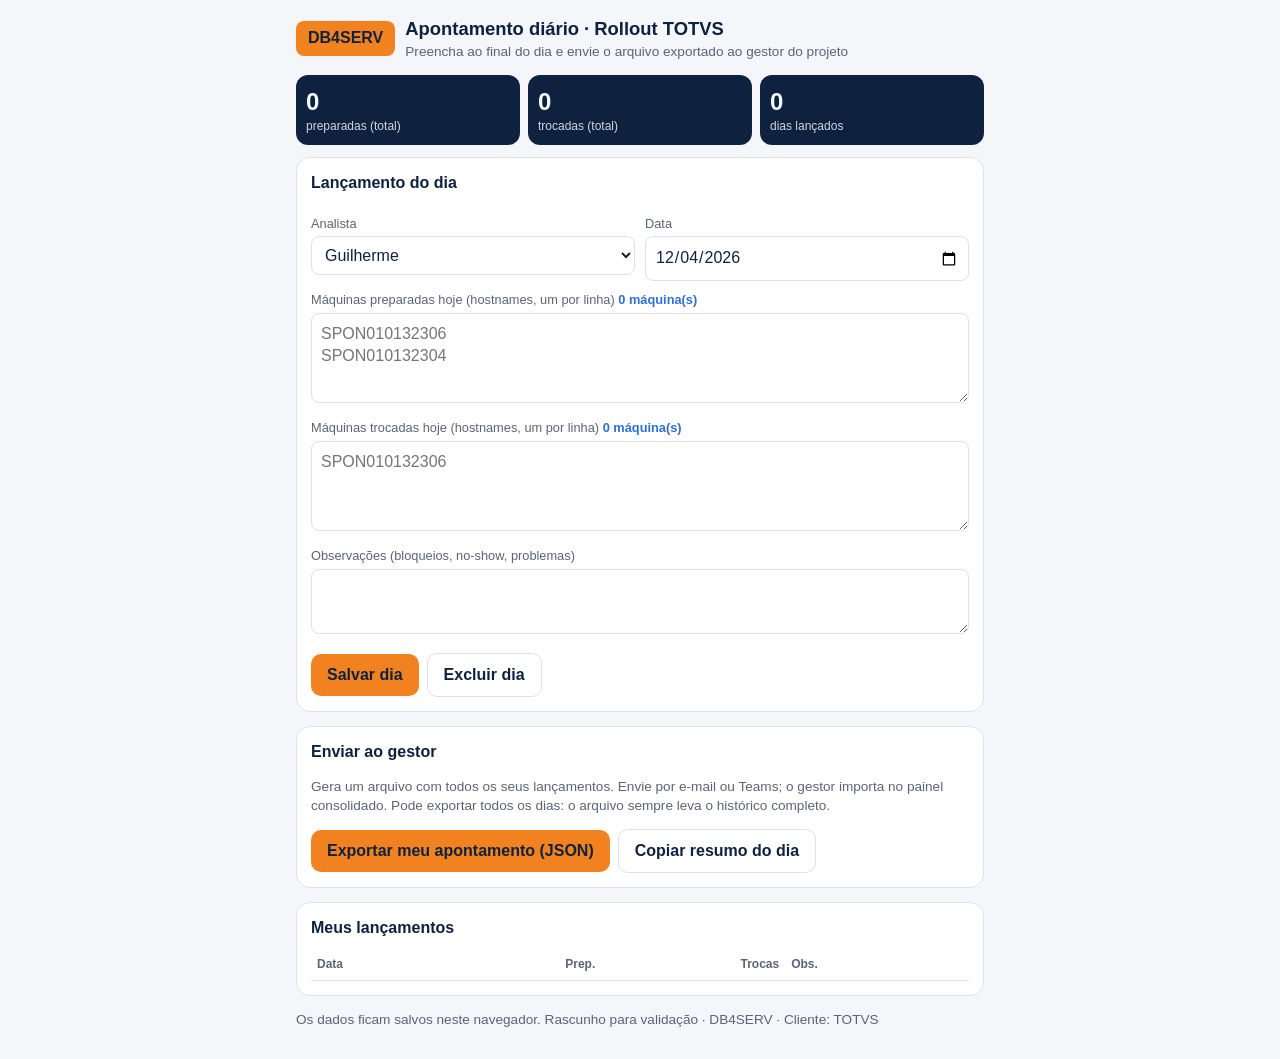
<file: ImplementarAuto.html>
<!DOCTYPE html>
<html lang="pt-BR">
<head>
<meta charset="utf-8">
<meta name="viewport" content="width=device-width, initial-scale=1, viewport-fit=cover">
<title>Apontamento diário · Rollout TOTVS · DB4SERV</title>
<style>
:root{box-sizing:border-box;padding-top:env(safe-area-inset-top,0px);padding-bottom:env(safe-area-inset-bottom,0px);--bg:#F4F6FA;--card:#FFFFFF;--ink:#0E2240;--muted:#5B6475;--line:#DCE1EA;--orange:#F2821F;--blue:#2E6FD8;--input:#FFFFFF}
@media (prefers-color-scheme: dark){:root:not([data-theme="light"]){--bg:#0B1628;--card:#142238;--ink:#EEF2F8;--muted:#A9B4C6;--line:#2A3A55;--input:#0F1C30}}
:root[data-theme="dark"]{--bg:#0B1628;--card:#142238;--ink:#EEF2F8;--muted:#A9B4C6;--line:#2A3A55;--input:#0F1C30}
*{box-sizing:inherit}
body{margin:0;background:var(--bg);color:var(--ink);font-family:Inter,Arial,sans-serif;line-height:1.4}
.wrap{max-width:720px;margin:0 auto;padding:16px}
header{display:flex;gap:10px;align-items:center;margin-bottom:14px}
.logo{background:var(--orange);color:#0E2240;font-weight:800;padding:6px 12px;border-radius:8px}
h1{font-size:1.15rem;margin:0}.sub{color:var(--muted);font-size:.85rem}
.card{background:var(--card);border:1px solid var(--line);border-radius:14px;padding:14px;margin-bottom:14px}
.card h2{font-size:1rem;margin:0 0 10px}
label{display:block;font-size:.8rem;color:var(--muted);margin:10px 0 4px}
input,textarea,select,button{font:inherit;color:var(--ink)}
input,textarea,select{width:100%;padding:9px;border:1px solid var(--line);border-radius:8px;background:var(--input)}
textarea{min-height:90px;resize:vertical}
.two{display:grid;grid-template-columns:1fr 1fr;gap:10px}
@media (max-width:520px){.two{grid-template-columns:1fr}}
.btn{background:var(--orange);color:#0E2240;border:0;border-radius:10px;padding:10px 16px;font-weight:700;cursor:pointer}
.btn.sec{background:transparent;border:1px solid var(--line);color:var(--ink)}
.btn.sm{padding:6px 10px;font-size:.85rem}
.actions{display:flex;flex-wrap:wrap;gap:8px;align-items:center;margin-top:12px}
.msg{font-size:.85rem;color:var(--muted)}
.kpis{display:grid;grid-template-columns:repeat(3,1fr);gap:8px;margin-bottom:12px}
.kpi{background:#0E2240;color:#F4F6FA;border-radius:12px;padding:10px}
.kpi .v{font-size:1.5rem;font-weight:800}.kpi .l{font-size:.75rem;opacity:.85}
table{width:100%;border-collapse:collapse;font-size:.85rem}
th,td{padding:7px 6px;border-bottom:1px solid var(--line);text-align:left}
th{color:var(--muted);font-size:.75rem}td.n,th.n{text-align:right}
.cnt{font-size:.8rem;color:var(--blue);font-weight:600}
</style>
</head>
<body>
<div class="wrap">
<header><span class="logo">DB4SERV</span><div><h1>Apontamento diário · Rollout TOTVS</h1><div class="sub">Preencha ao final do dia e envie o arquivo exportado ao gestor do projeto</div></div></header>

<div class="kpis"><div class="kpi"><div class="v" id="kPrep">0</div><div class="l">preparadas (total)</div></div><div class="kpi"><div class="v" id="kTroca">0</div><div class="l">trocadas (total)</div></div><div class="kpi"><div class="v" id="kDias">0</div><div class="l">dias lançados</div></div></div>

<div class="card">
 <h2>Lançamento do dia</h2>
 <div class="two">
  <div><label>Analista</label><select id="fAn"><option>Guilherme</option><option>Isaque</option><option>Vinicius</option><option>Davi</option><option value="__o">Outro...</option></select><input type="text" id="fAnO" placeholder="Nome" style="display:none;margin-top:6px"></div>
  <div><label>Data</label><input type="date" id="fDate"></div>
 </div>
 <label>Máquinas preparadas hoje (hostnames, um por linha) <span class="cnt" id="cPrep"></span></label>
 <textarea id="fPrep" placeholder="SPON010132306&#10;SPON010132304"></textarea>
 <label>Máquinas trocadas hoje (hostnames, um por linha) <span class="cnt" id="cTroca"></span></label>
 <textarea id="fTroca" placeholder="SPON010132306"></textarea>
 <label>Observações (bloqueios, no-show, problemas)</label>
 <textarea id="fObs" style="min-height:60px"></textarea>
 <div class="actions"><button class="btn" id="bSave">Salvar dia</button><button class="btn sec" id="bDel">Excluir dia</button><span class="msg" id="saveMsg"></span></div>
</div>

<div class="card">
 <h2>Enviar ao gestor</h2>
 <p class="msg">Gera um arquivo com todos os seus lançamentos. Envie por e-mail ou Teams; o gestor importa no painel consolidado. Pode exportar todos os dias: o arquivo sempre leva o histórico completo.</p>
 <div class="actions"><button class="btn" id="bExp">Exportar meu apontamento (JSON)</button><button class="btn sec" id="bCopy">Copiar resumo do dia</button></div>
</div>

<div class="card">
 <h2>Meus lançamentos</h2>
 <table><thead><tr><th>Data</th><th class="n">Prep.</th><th class="n">Trocas</th><th>Obs.</th><th></th></tr></thead><tbody id="hist"></tbody></table>
</div>
<p class="msg">Os dados ficam salvos neste navegador. Rascunho para validação · DB4SERV · Cliente: TOTVS</p>
</div>
<script>
(function(){
const $=id=>document.getElementById(id);
const KEY="apontamento-rollout-totvs";
const fmt=d=>d.slice(8,10)+"/"+d.slice(5,7);
const todayISO=()=>new Date().toISOString().slice(0,10);
const lines=t=>(t||"").split(/\n|,|;/).map(s=>s.trim()).filter(Boolean);
const esc=s=>String(s).replace(/[&<>"]/g,c=>({"&":"&amp;","<":"&lt;",">":"&gt;",'"':"&quot;"}[c]));
let st={analista:"",days:{}};
try{st=Object.assign(st,JSON.parse(localStorage.getItem(KEY)||"{}"))}catch(e){}
const store=()=>{try{localStorage.setItem(KEY,JSON.stringify(st))}catch(e){alert("Não foi possível gravar no navegador")}};
const anName=()=>$("fAn").value==="__o"?$("fAnO").value.trim():$("fAn").value;
function setAn(n){const opts=[...$("fAn").options].map(o=>o.value);if(opts.includes(n)){$("fAn").value=n;$("fAnO").style.display="none"}else if(n){$("fAn").value="__o";$("fAnO").style.display="block";$("fAnO").value=n}}
$("fAn").onchange=()=>{$("fAnO").style.display=$("fAn").value==="__o"?"block":"none"};
function fill(date){$("fDate").value=date;const d=st.days[date];$("fPrep").value=d?(d.hosts||[]).join("\n"):"";$("fTroca").value=d?(d.hostsTroca||[]).join("\n"):"";$("fObs").value=d?d.obs||"":"";count()}
function count(){$("cPrep").textContent=lines($("fPrep").value).length+" máquina(s)";$("cTroca").textContent=lines($("fTroca").value).length+" máquina(s)"}
$("fPrep").oninput=count;$("fTroca").oninput=count;$("fDate").onchange=e=>fill(e.target.value);
function render(){let p=0,t=0;const rows=Object.values(st.days).sort((a,b)=>a.date<b.date?-1:1);rows.forEach(d=>{p+=d.prep;t+=d.troca});$("kPrep").textContent=p;$("kTroca").textContent=t;$("kDias").textContent=rows.length;const h=$("hist");h.innerHTML="";rows.slice().reverse().forEach(d=>{const tr=document.createElement("tr");tr.innerHTML=`<td>${fmt(d.date)}</td><td class="n">${d.prep}</td><td class="n">${d.troca}</td><td style="white-space:normal">${esc(d.obs||"")}</td><td><button class="btn sec sm" data-d="${d.date}">editar</button></td>`;h.appendChild(tr)});h.querySelectorAll("button").forEach(b=>b.onclick=()=>{fill(b.dataset.d);window.scrollTo({top:0,behavior:"smooth"})})}
$("bSave").onclick=()=>{const an=anName();if(!an){alert("Informe o analista");return}const date=$("fDate").value;if(!date){alert("Informe a data");return}const hosts=lines($("fPrep").value),ht=lines($("fTroca").value);st.analista=an;st.days[date]={date,prep:hosts.length,troca:ht.length,hosts,hostsTroca:ht,obs:$("fObs").value.trim()};store();render();$("saveMsg").textContent="Salvo ✔"};
$("bDel").onclick=()=>{const date=$("fDate").value;if(!st.days[date])return;if(confirm("Excluir "+fmt(date)+"?")){delete st.days[date];store();render();fill(date)}};
$("bExp").onclick=()=>{const an=anName()||st.analista;if(!an){alert("Informe o analista");return}st.analista=an;store();const a=document.createElement("a");a.href=URL.createObjectURL(new Blob([JSON.stringify({tipo:"apontamento-analista",analista:an,exportadoEm:todayISO(),days:st.days},null,2)],{type:"application/json"}));a.download="apontamento-"+an.toLowerCase().replace(/\s+/g,"-")+"-"+todayISO()+".json";a.click()};
$("bCopy").onclick=()=>{const date=$("fDate").value;const d=st.days[date];if(!d){alert("Salve o dia antes");return}const txt=[`${anName()} · ${fmt(date)}`,`Preparadas: ${d.prep}`+(d.hosts.length?" ("+d.hosts.join(", ")+")":""),`Trocadas: ${d.troca}`+(d.hostsTroca.length?" ("+d.hostsTroca.join(", ")+")":""),d.obs?"Obs: "+d.obs:""].filter(Boolean).join("\n");(navigator.clipboard?navigator.clipboard.writeText(txt):Promise.reject()).then(()=>$("saveMsg").textContent="Resumo copiado ✔").catch(()=>prompt("Copie:",txt))};
setAn(st.analista);fill(todayISO());render();
})();
</script>
</body>
</html>
</file>
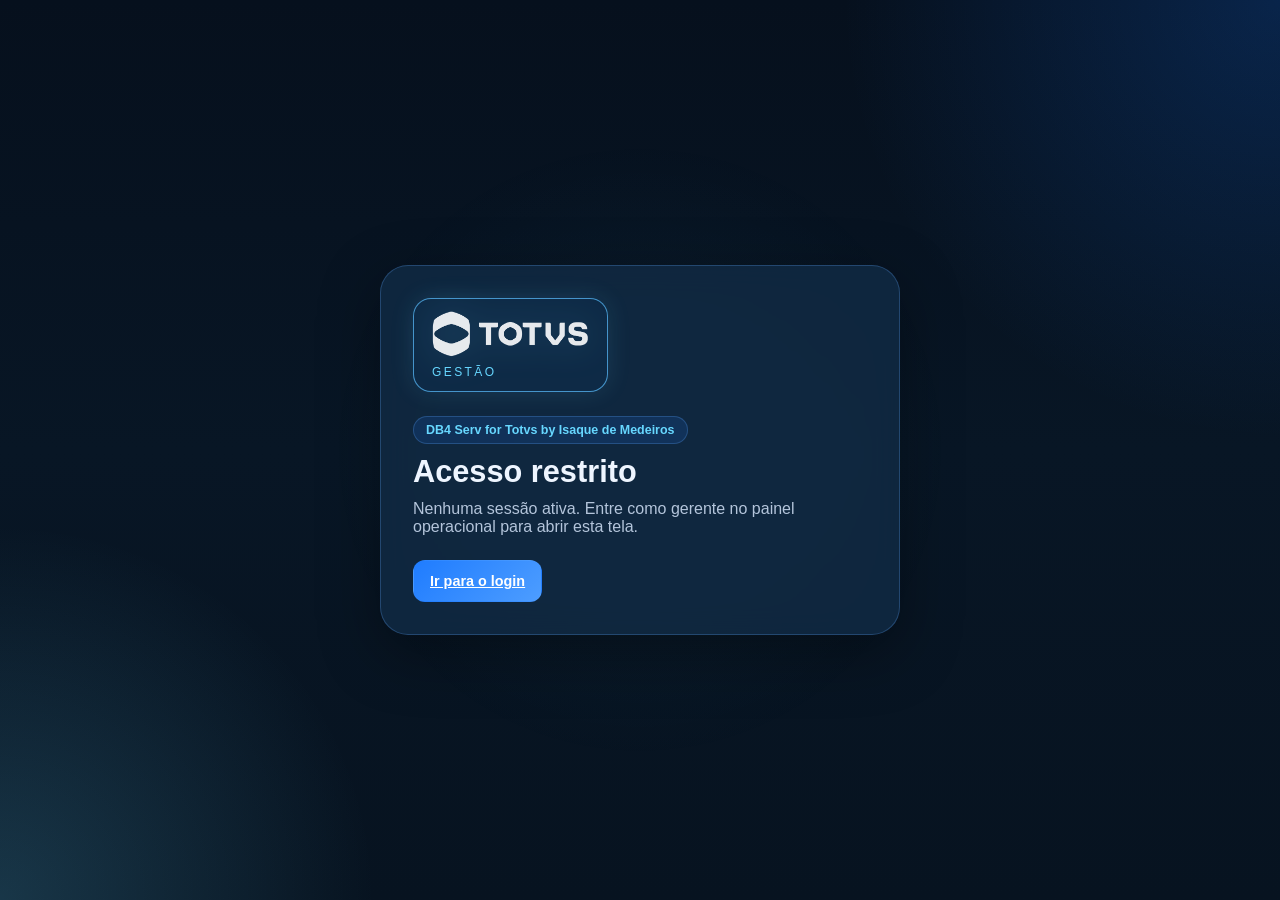
<file: app/gestao.html>
<!DOCTYPE html>
<html lang="pt-BR">
<head>
    <meta charset="UTF-8">
    <meta name="viewport" content="width=device-width, initial-scale=1.0">
    <title>Status Report · Rollout TOTVS | Painel de Gestão</title>
    <link rel="icon" type="image/png" href="assets/totvs-app-icon.png">
    <link rel="apple-touch-icon" href="assets/totvs-app-icon.png">
    <link rel="preload" as="image" href="assets/totvs-logo-print.png">
    <link rel="stylesheet" href="css/styles.css">
</head>
<body class="totvs-theme">
    <div class="background-glow"></div>

    <svg class="icon-sprite" aria-hidden="true" focusable="false">
        <symbol id="ico-cloud" viewBox="0 0 24 24"><path d="M7 18h10a4 4 0 0 0 .6-7.95A6 6 0 0 0 6 9.5A3.5 3.5 0 0 0 7 18Z"/></symbol>
        <symbol id="ico-refresh" viewBox="0 0 24 24"><path d="M20 11a8 8 0 0 0-14-4L4 9"/><path d="M4 5v4h4"/><path d="M4 13a8 8 0 0 0 14 4l2-2"/><path d="M20 19v-4h-4"/></symbol>
        <symbol id="ico-search" viewBox="0 0 24 24"><circle cx="11" cy="11" r="7"/><path d="M20 20l-3.5-3.5"/></symbol>
        <symbol id="ico-clipboard" viewBox="0 0 24 24"><path d="M9 4h6v3H9z"/><path d="M8 6H6v14h12V6h-2"/><path d="M9 12l2 2 4-4"/></symbol>
    </svg>

    <section class="login-shell hidden" id="deniedView">
        <div class="login-panel">
            <div class="brand-logo-badge brand-logo-badge-hero">
                <img class="brand-logo-wordmark" src="assets/totvs-logo-light.png" alt="TOTVS" width="220" height="52">
                <span class="logo-tag">GESTÃO</span>
            </div>
            <div class="login-copy">
                <span class="pill-tag">DB4 Serv for Totvs by Isaque de Medeiros</span>
                <h1>Acesso restrito</h1>
                <p id="deniedMessage">
                    Esta tela é exclusiva do gerente de projeto. Entre como gerente no
                    painel operacional para abri-la.
                </p>
            </div>
            <div class="stack-actions">
                <a class="btn btn-primary" href="index.html">Ir para o login</a>
            </div>
        </div>
    </section>

    <div id="managementView" class="app-shell hidden">
        <header class="app-header">
            <div class="header-brand">
                <div class="brand-logo-badge">
                    <img class="brand-logo-img" src="assets/totvs-app-icon.png" alt="TOTVS" width="40" height="40">
                    <div class="brand-logo-text">
                        <span class="logo-totvs">TOTVS</span>
                        <span class="logo-tag">STATUS REPORT</span>
                    </div>
                </div>
                <div class="brand-meta">
                    <h1>Status Report · Rollout de máquinas TOTVS</h1>
                    <span class="fleet-target" id="managementSubtitle">1.000 máquinas · 05/10/2026 a 29/01/2027</span>
                </div>
            </div>

            <div class="header-widgets">
                <div class="sync-chip is-pending" id="syncChip" role="status" aria-live="polite">
                    <span class="sync-chip-dot" aria-hidden="true"></span>
                    <div class="sync-chip-copy">
                        <strong data-sync-label>Verificando vínculo...</strong>
                        <span data-sync-detail>Nenhum envio ainda</span>
                    </div>
                    <button type="button" class="btn btn-outline btn-xs hidden" id="btnSyncRetry">Clique para sincronizar</button>
                </div>

                <div class="live-card" id="liveCard">
                    <span class="live-dot" id="liveDot"></span>
                    <div class="live-copy">
                        <strong id="liveLabel">Ao vivo</strong>
                        <span id="liveDetail">Atualizado agora</span>
                    </div>
                    <button class="btn btn-outline btn-xs" id="btnToggleLive">Pausar</button>
                </div>

                <div class="session-card">
                    <span class="session-role">Perfil</span>
                    <strong id="managementUser">--</strong>
                    <span class="session-dataset" id="managementSync">Sincronização: --</span>
                </div>

                <div class="clock-card">
                    <span class="clock-label">Horário Local</span>
                    <span class="clock-time" id="managementClock">--:--:--</span>
                    <span class="clock-date" id="managementDate">--/--/----</span>
                </div>

                <div class="header-actions">
                    <button class="btn btn-secondary" id="btnOpenSponLookup">
                        <svg class="ico" aria-hidden="true"><use href="#ico-search"></use></svg>Consultar SPON
                    </button>
                    <button class="btn btn-secondary" id="btnPrintDashboard">Imprimir painel</button>
                    <button class="btn btn-secondary" id="btnExportBackup">Exportar backup</button>
                    <label class="btn btn-secondary file-trigger">
                        Importar apontamentos
                        <input type="file" id="fileImport" accept=".json" multiple hidden>
                    </label>
                    <button class="btn btn-secondary" id="btnPushGh">Enviar agora</button>
                    <button class="btn btn-outline" id="btnPullGh">Baixar agora</button>
                    <a class="btn btn-outline" href="index.html">Painel operacional</a>
                </div>
            </div>
        </header>

        <main class="app-container">
            <section class="kpi-grid" id="managementKpis"></section>

            <section class="card">
                <div class="card-header">
                    <div class="card-title">
                        <span class="badge-dot"></span>
                        <h2>Evolução acumulada · plano x realizado</h2>
                    </div>
                    <span class="helper-text">linha tracejada = plano de trocas</span>
                </div>
                <div class="chart-box" id="burndownChart"></div>
            </section>

            <section class="charts-grid-2">
                <section class="card">
                    <div class="card-header">
                        <div class="card-title">
                            <span class="badge-dot"></span>
                            <h2>Por analista (acumulado)</h2>
                        </div>
                    </div>
                    <div class="chart-box chart-box-sm" id="analystChart"></div>
                </section>

                <section class="card">
                    <div class="card-header">
                        <div class="card-title">
                            <span class="badge-dot"></span>
                            <h2>Últimos 10 dias lançados</h2>
                        </div>
                    </div>
                    <div class="chart-box chart-box-sm" id="dailyChart"></div>
                </section>
            </section>

            <section class="card" id="formCard">
                <div class="card-header">
                    <div class="card-title">
                        <span class="badge-dot"></span>
                        <h2>Lançamento do dia</h2>
                    </div>
                    <span class="helper-text" id="roMsg">
                        Os números das máquinas entram sozinhos; o ajuste é somado a eles.
                    </span>
                </div>

                <div class="form-group">
                    <label for="fDate">Data</label>
                    <div class="inline-with-message">
                        <input type="date" id="fDate" class="form-control">
                        <span class="helper-text" id="loadMsg">Novo lançamento</span>
                    </div>
                </div>

                <div class="adjust-grid adjust-grid-head">
                    <span>Analista</span>
                    <span>Preparadas <em>máq. + ajuste</em></span>
                    <span>Trocadas <em>máq. + ajuste</em></span>
                    <span>Total no dia</span>
                    <span>Máquinas do dia</span>
                </div>

                <div id="adjustRows"></div>

                <div class="form-group">
                    <label for="fObs">Observações da daily</label>
                    <textarea id="fObs" class="form-control" rows="3" placeholder="Bloqueios, no-shows, decisões..."></textarea>
                </div>

                <div class="inline-actions">
                    <button class="btn btn-primary" id="bSaveDay">Salvar dia</button>
                    <button class="btn btn-outline" id="bDeleteDay">Excluir ajustes do dia</button>
                    <button class="btn btn-export-zap" id="bCopyDaily">Copiar resumo para a daily</button>
                    <span class="helper-text" id="saveMsg"></span>
                </div>
            </section>

            <section class="charts-grid-2">
                <section class="card">
                    <div class="card-header">
                        <div class="card-title">
                            <span class="badge-dot"></span>
                            <h2>Frentes · superado</h2>
                        </div>
                    </div>
                    <div class="frentes-list" id="okList"></div>
                    <div class="inline-with-message">
                        <input type="text" id="okNew" class="form-control" placeholder="Novo item superado">
                        <button class="btn btn-sm btn-secondary" id="okAdd">Adicionar</button>
                    </div>
                </section>

                <section class="card">
                    <div class="card-header">
                        <div class="card-title">
                            <span class="badge-dot"></span>
                            <h2>Frentes · pendente</h2>
                        </div>
                    </div>
                    <div class="frentes-list" id="pdList"></div>
                    <div class="inline-with-message">
                        <input type="text" id="pdNew" class="form-control" placeholder="Nova pendência">
                        <button class="btn btn-sm btn-secondary" id="pdAdd">Adicionar</button>
                    </div>
                </section>
            </section>

            <section class="card">
                <div class="card-header">
                    <div class="card-title">
                        <span class="badge-dot"></span>
                        <h2>Histórico diário</h2>
                    </div>
                    <span class="helper-text" id="historyCountLabel">0 dia(s) lançado(s)</span>
                </div>

                <div class="filter-bar filter-bar-compact">
                    <div class="filter-bar-row">
                        <label class="filter-field">
                            <span>De</span>
                            <input type="date" id="histFilterFrom" class="form-control">
                        </label>
                        <label class="filter-field">
                            <span>até</span>
                            <input type="date" id="histFilterTo" class="form-control">
                        </label>
                        <label class="filter-field">
                            <span>Status do dia</span>
                            <select id="histFilterStatus" class="form-control filter-select">
                                <option value="ALL">Todos</option>
                                <option value="ok">no plano</option>
                                <option value="warn">atenção</option>
                                <option value="bad">atrasado</option>
                            </select>
                        </label>
                        <button type="button" class="btn btn-outline btn-sm" id="btnClearHistFilters">Limpar</button>
                    </div>
                </div>

                <div class="table-responsive">
                    <table class="totvs-table table-sm">
                        <thead>
                            <tr>
                                <th>Data</th>
                                <th class="n">Prep.</th>
                                <th class="n">Trocas</th>
                                <th class="n">Acum. trocas</th>
                                <th class="n">Plano</th>
                                <th class="n">Desvio</th>
                                <th>Status</th>
                                <th>Obs.</th>
                                <th></th>
                            </tr>
                        </thead>
                        <tbody id="historyTableBody"></tbody>
                    </table>
                </div>
            </section>

            <section class="card">
                <div class="card-header">
                    <div class="card-title">
                        <span class="badge-dot"></span>
                        <h2>Operação ao vivo</h2>
                    </div>
                    <span class="helper-text">o que está acontecendo na bancada agora</span>
                </div>

                <div class="filter-bar">
                    <div class="filter-bar-row">
                        <div class="search-box">
                            <input type="text" id="mgmtSearch" class="form-control" placeholder="Buscar hostname, analista, etapa, observação..." aria-label="Busca geral da operação">
                        </div>

                        <input type="text" id="mgmtSpon" class="form-control filter-input filter-spon font-mono text-uppercase" placeholder="Buscar SPON" aria-label="Busca por SPON">

                        <select id="mgmtAnalyst" class="form-control filter-select" aria-label="Responsável"></select>

                        <select id="mgmtStatus" class="form-control filter-select" aria-label="Status"></select>

                        <label class="filter-field">
                            <span>De</span>
                            <input type="date" id="mgmtDateFrom" class="form-control">
                        </label>

                        <label class="filter-field">
                            <span>até</span>
                            <input type="date" id="mgmtDateTo" class="form-control">
                        </label>

                        <label class="filter-field">
                            <span>Ordenar por</span>
                            <select id="mgmtSort" class="form-control filter-select"></select>
                        </label>

                        <label class="filter-field">
                            <span>Direção</span>
                            <select id="mgmtSortDir" class="form-control filter-select filter-select-sm">
                                <option value="desc">Maior / mais recente</option>
                                <option value="asc">Menor / mais antigo</option>
                            </select>
                        </label>

                        <div class="date-quick" role="group" aria-label="Atalhos de data">
                            <button type="button" class="chip" id="mgmtChipToday">Hoje</button>
                            <button type="button" class="chip" id="mgmtChipYesterday">Ontem</button>
                            <button type="button" class="chip" id="mgmtChipLast7">Últimos 7 dias</button>
                        </div>

                        <button type="button" class="btn btn-outline btn-sm" id="btnMgmtClearFilters">Limpar filtros</button>
                    </div>

                    <span class="filter-summary" id="mgmtFilterSummary">Sem filtros aplicados.</span>
                </div>

                <div class="ops-grid">
                    <div class="ops-block">
                        <h4>Em andamento agora <span class="ops-count" id="inProgressCount">0</span></h4>
                        <div class="table-responsive table-scroll">
                            <table class="totvs-table table-sm">
                                <thead>
                                    <tr><th>Hostname</th><th>Analista</th><th>Etapa</th><th class="n">Tempo</th></tr>
                                </thead>
                                <tbody id="inProgressBody"></tbody>
                            </table>
                        </div>
                    </div>

                    <div class="ops-block">
                        <h4>Preparadas aguardando troca <span class="ops-count" id="waitingCount">0</span></h4>
                        <div class="table-responsive table-scroll">
                            <table class="totvs-table table-sm">
                                <thead>
                                    <tr>
                                        <th class="cell-select"><input type="checkbox" id="selectAllWaiting" aria-label="Selecionar todas as preparadas listadas"></th>
                                        <th>Hostname</th>
                                        <th>Analista</th>
                                        <th>Registrada em</th>
                                        <th>Salva no sistema</th>
                                    </tr>
                                </thead>
                                <tbody id="waitingSwapBody"></tbody>
                            </table>
                        </div>

                        <div class="inline-actions ops-actions">
                            <label class="bulk-field">
                                <span>Data da troca</span>
                                <input type="date" id="inputMgmtSwapDate" class="form-control">
                            </label>
                            <button class="btn btn-secondary btn-sm" id="btnSelectAllWaiting">Selecionar todas as listadas</button>
                            <button class="btn btn-primary btn-sm" id="btnSwapSelectedWaiting">Marcar selecionadas como trocadas</button>
                            <span class="helper-text" id="waitingSelectedLabel">0 selecionada(s)</span>
                        </div>
                    </div>

                    <div class="ops-block">
                        <h4>Aguardando checklist final <span class="ops-count" id="awaitingChecklistCount">0</span></h4>
                        <div class="table-responsive table-scroll">
                            <table class="totvs-table table-sm">
                                <thead>
                                    <tr><th>Hostname</th><th>Analista</th><th>Preparada em</th><th>Status</th></tr>
                                </thead>
                                <tbody id="awaitingChecklistBody"></tbody>
                            </table>
                        </div>
                    </div>

                    <div class="ops-block">
                        <h4>Incidentes abertos <span class="ops-count" id="incidentCount">0</span></h4>
                        <div class="table-responsive table-scroll">
                            <table class="totvs-table table-sm">
                                <thead>
                                    <tr><th>Hostname</th><th>Analista</th><th>Etapa</th><th>Descrição</th></tr>
                                </thead>
                                <tbody id="incidentsBody"></tbody>
                            </table>
                        </div>
                    </div>

                    <div class="ops-block">
                        <h4>Tempo médio por etapa</h4>
                        <div id="stepTimesBody"></div>
                    </div>

                    <div class="ops-block ops-block-wide">
                        <h4>Atingimento por analista</h4>
                        <div class="table-responsive">
                            <table class="totvs-table table-sm">
                                <thead>
                                    <tr>
                                        <th>Analista</th>
                                        <th class="n">Preparadas</th>
                                        <th class="n">Trocadas</th>
                                        <th class="n">Aguardando troca</th>
                                        <th class="n">Em andamento</th>
                                        <th class="n">Incidentes</th>
                                    </tr>
                                </thead>
                                <tbody id="analystOpsBody"></tbody>
                            </table>
                        </div>
                    </div>
                </div>
            </section>
        </main>
    </div>

    <div class="modal-backdrop" id="modalSponLookup">
        <div class="modal-dialog modal-xl">
            <div class="modal-header">
                <div class="modal-title">
                    <h3>Consultar SPON</h3>
                </div>
                <button class="btn-close" data-close-modal="modalSponLookup">&times;</button>
            </div>
            <div class="modal-body">
                <p class="helper-text">
                    Procedimento realizado, problemas encontrados e tempo por etapa. Como gerente,
                    você também vê o responsável por cada registro.
                </p>
                <div class="search-box checklist-search">
                    <svg class="ico" aria-hidden="true"><use href="#ico-search"></use></svg>
                    <input type="text" id="sponLookupInput" class="form-control font-mono text-uppercase" placeholder="Digite o SPON (ex: SPON010132303)" aria-label="SPON para consulta">
                    <button type="button" class="btn btn-primary" id="btnSponLookup">Consultar</button>
                </div>

                <div class="spon-result" id="sponLookupResult">
                    <p class="helper-text">Digite o SPON e clique em Consultar.</p>
                </div>
            </div>
            <div class="modal-footer">
                <button type="button" class="btn btn-secondary" data-close-modal="modalSponLookup">Fechar</button>
            </div>
        </div>
    </div>

    <section id="printArea" class="print-area"></section>

    <div id="toastNotification" class="totvs-toast">
        <span id="toastIcon" class="toast-icon">i</span>
        <span id="toastMessage" class="toast-message">Operação concluída.</span>
    </div>

    <script src="js/vendor/chart.umd.js"></script>
    <script src="js/storage.js"></script>
    <script src="js/importer-exporter.js"></script>
    <script src="js/rollout.js"></script>
    <script src="js/filters.js"></script>
    <script src="js/github-sync.js"></script>
    <script src="js/print-layout.js"></script>
    <script src="js/gestao.js"></script>
</body>
</html>
</file>
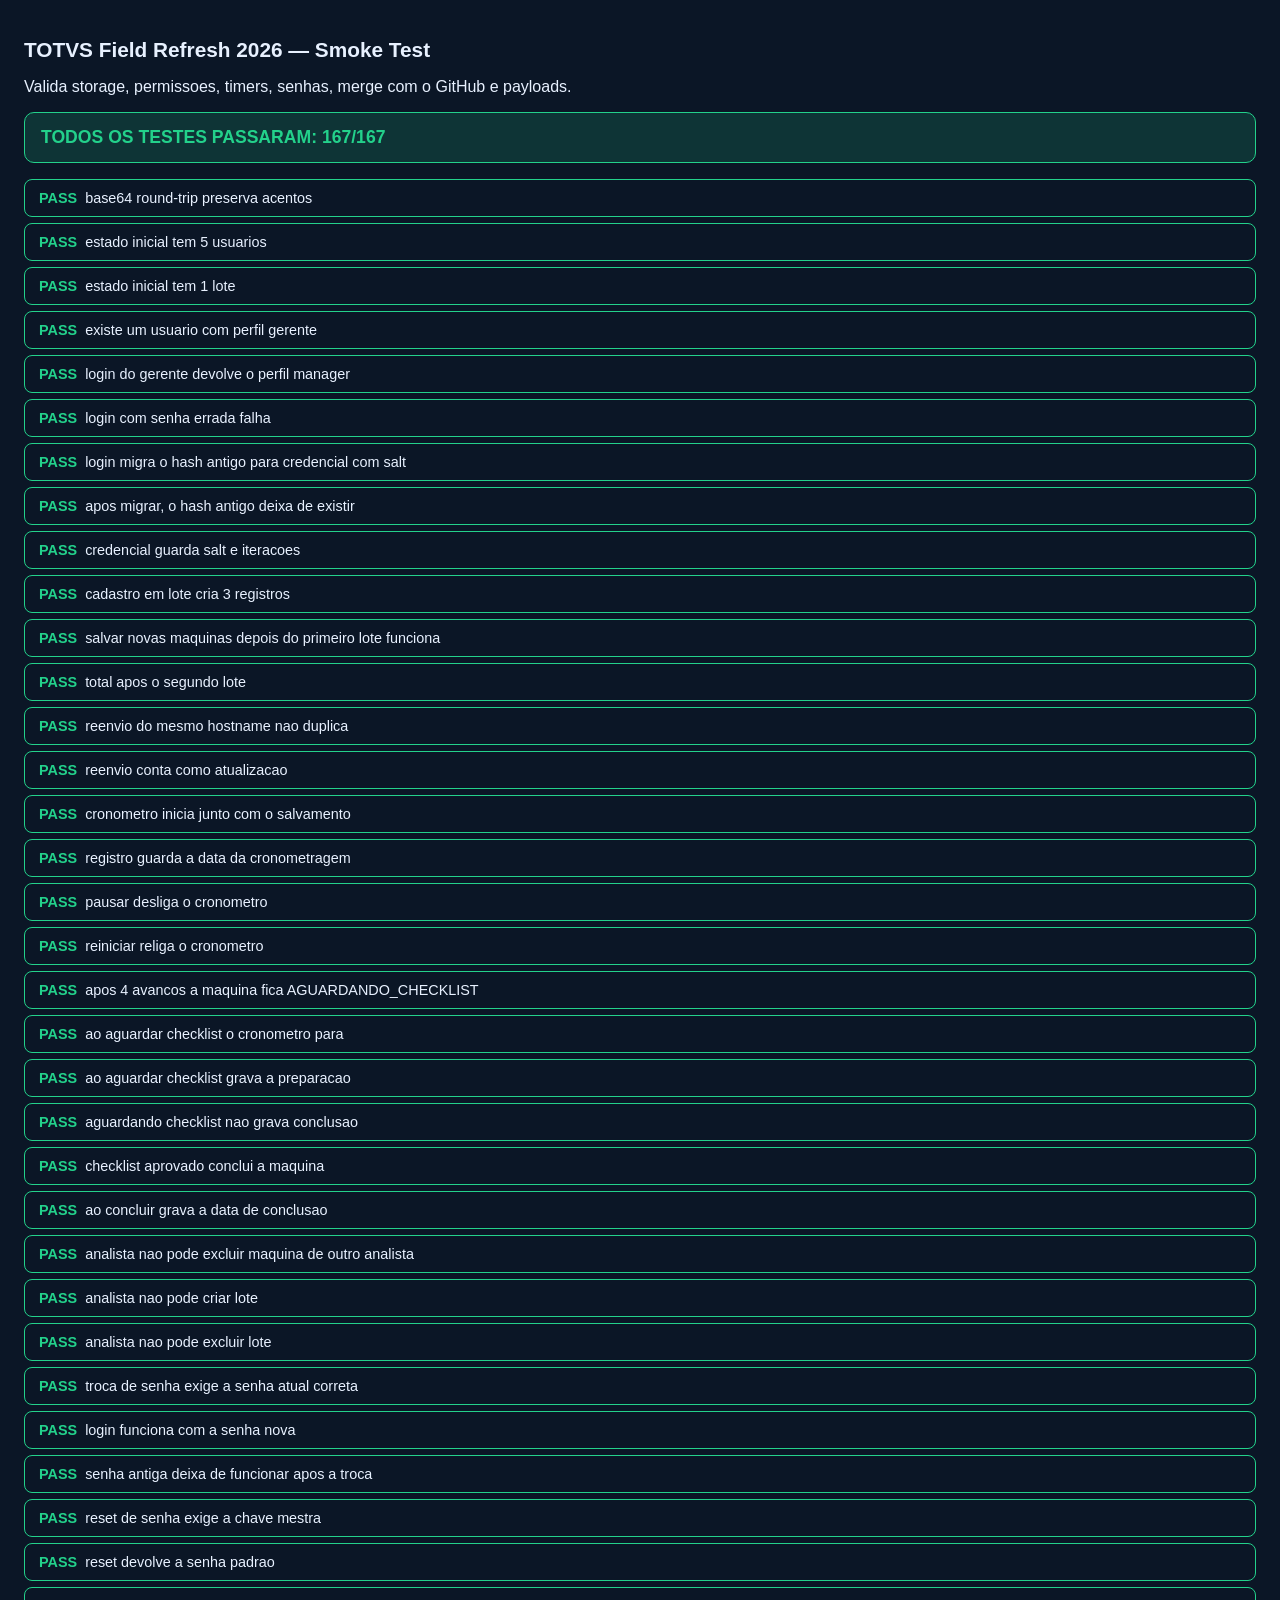
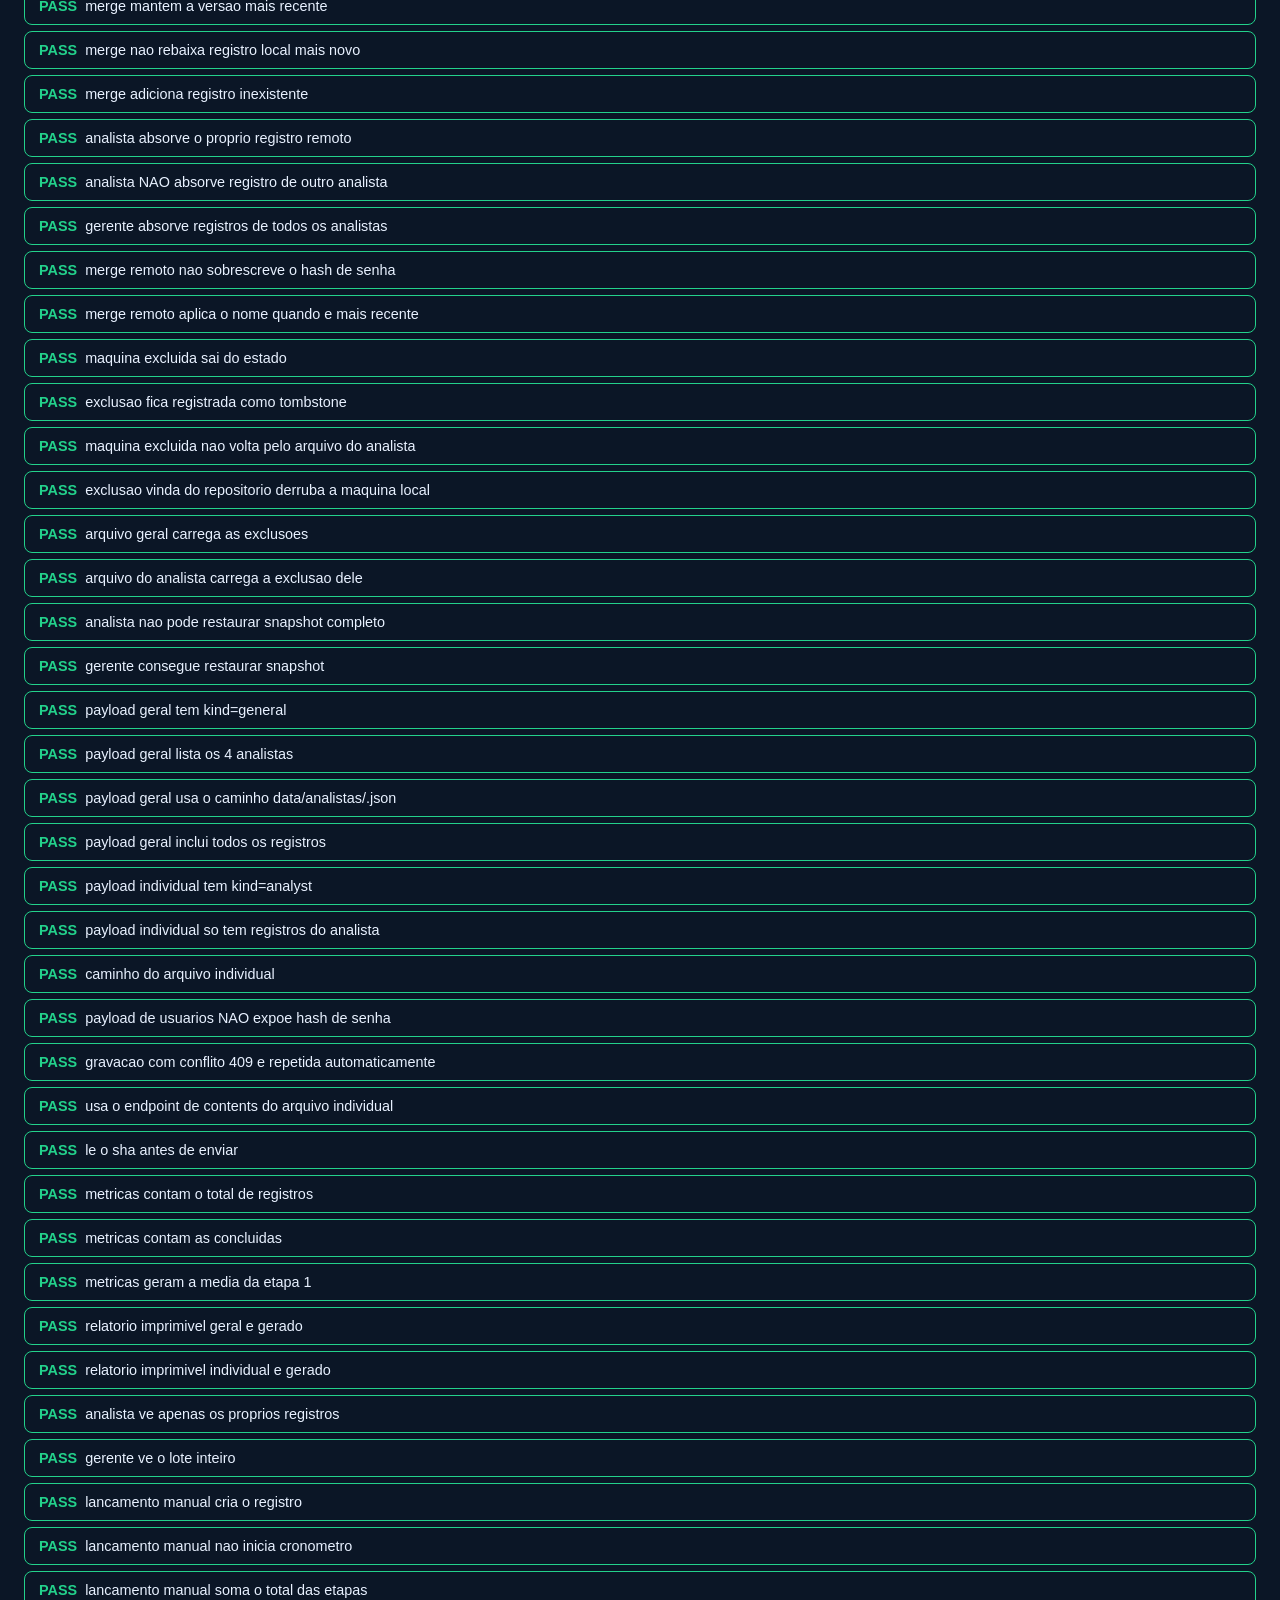
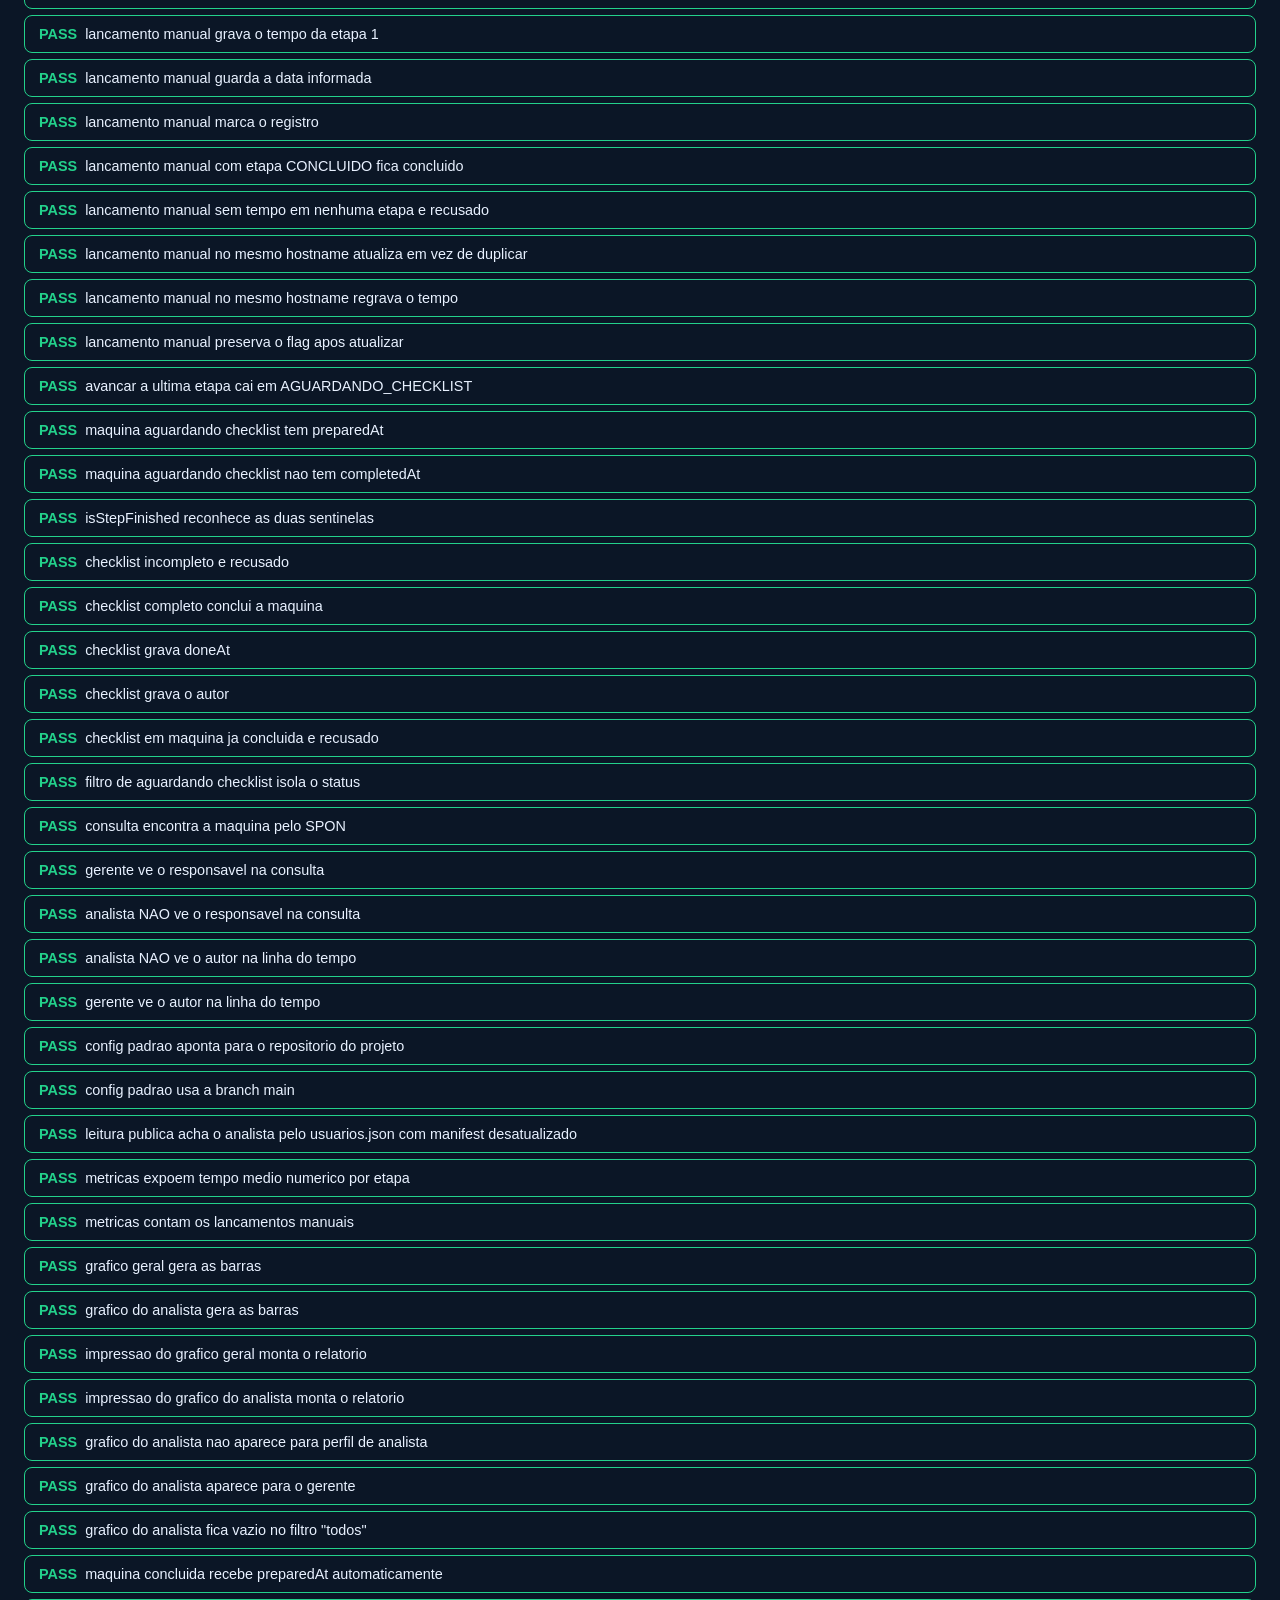
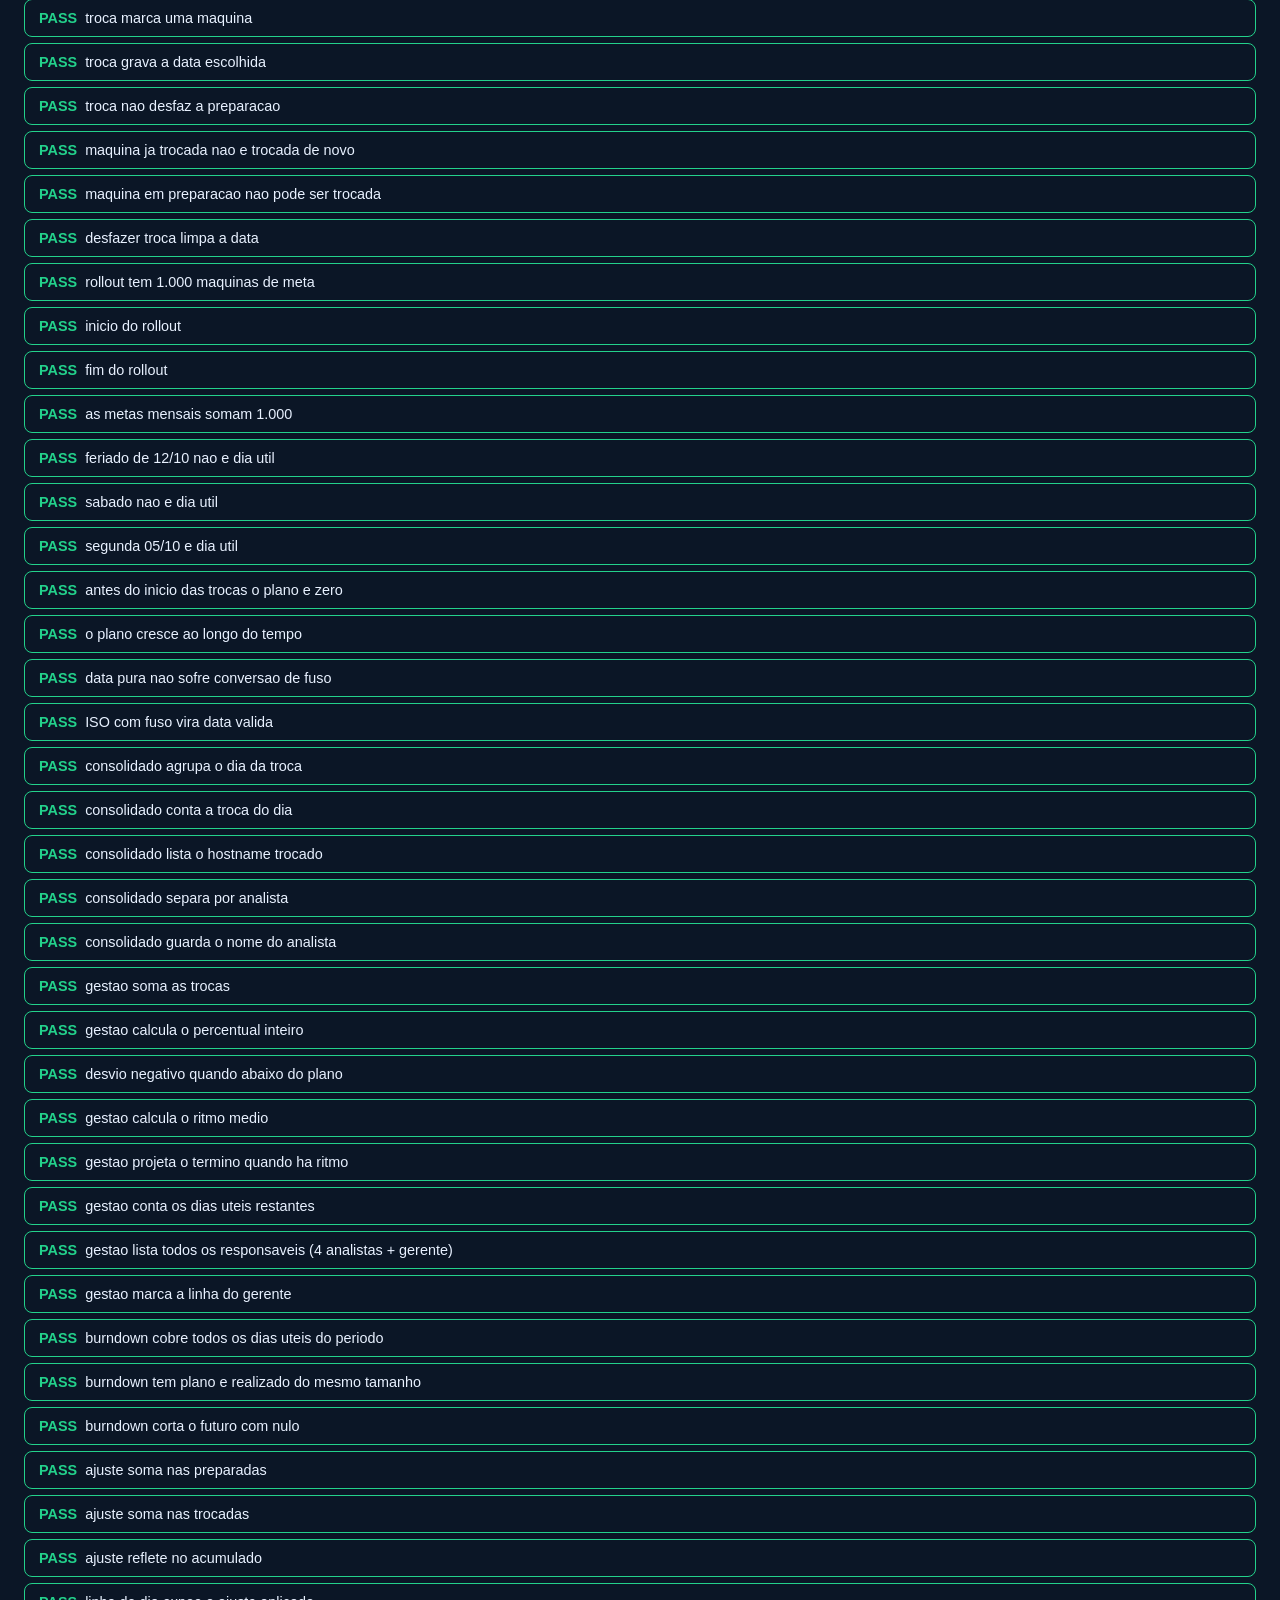
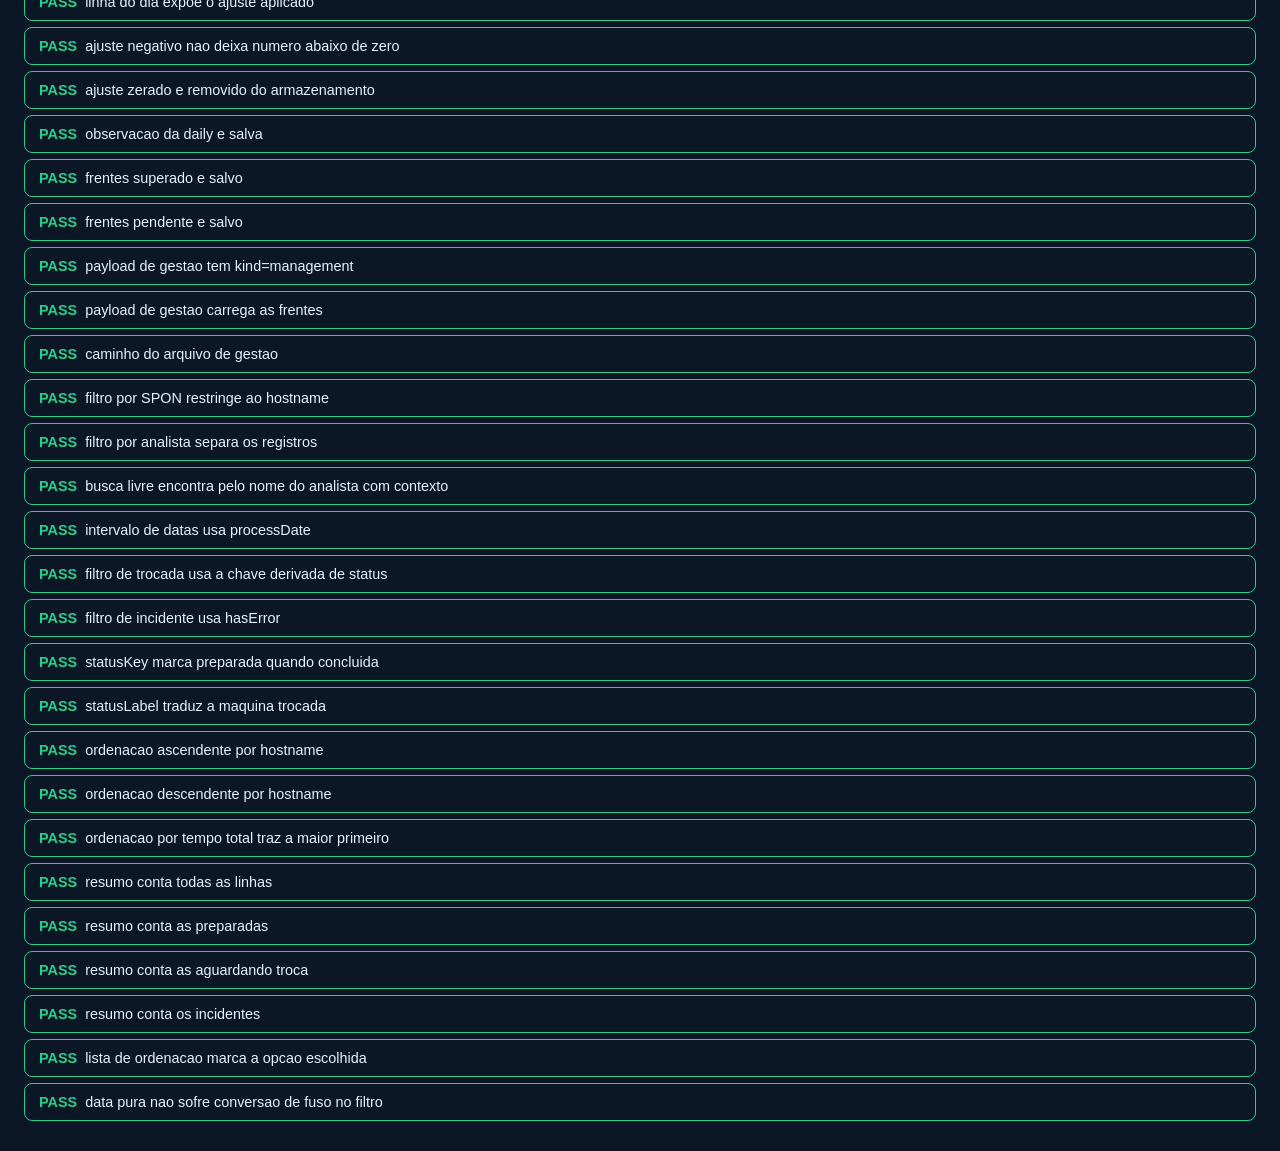
<file: tests/smoke.html>
<!DOCTYPE html>
<html lang="pt-BR">
<head>
    <meta charset="UTF-8">
    <title>Smoke Test | TOTVS Field Refresh 2026</title>
    <style>
        body { font-family: 'Segoe UI', Arial, sans-serif; background: #0b1626; color: #e8f1ff; margin: 0; padding: 24px; }
        h1 { font-size: 1.3rem; margin-bottom: 4px; }
        #summary { font-size: 1.1rem; font-weight: 700; padding: 14px 16px; border-radius: 10px; margin: 16px 0; }
        #summary.pass { background: rgba(35, 209, 139, 0.16); border: 1px solid #23d18b; color: #23d18b; }
        #summary.fail { background: rgba(255, 99, 136, 0.16); border: 1px solid #ff6388; color: #ff6388; }
        #summary.running { background: rgba(31, 124, 255, 0.16); border: 1px solid #1f7cff; }
        ol { list-style: none; padding: 0; margin: 0; }
        li { padding: 10px 14px; margin-bottom: 6px; border-radius: 8px; border: 1px solid #24405f; font-size: 0.9rem; }
        li.ok { border-color: #23d18b; }
        li.no { border-color: #ff6388; background: rgba(255, 99, 136, 0.08); }
        .tag { font-weight: 700; margin-right: 8px; }
        li.ok .tag { color: #23d18b; }
        li.no .tag { color: #ff6388; }
        .detail { display: block; color: #8fa8c4; margin-top: 4px; font-family: Consolas, monospace; font-size: 0.82rem; }
    </style>
</head>
<body>
    <h1>TOTVS Field Refresh 2026 &mdash; Smoke Test</h1>
    <p>Valida storage, permissoes, timers, senhas, merge com o GitHub e payloads.</p>
    <div id="summary" class="running">Executando...</div>
    <ol id="results"></ol>

    <script src="../app/js/storage.js"></script>
    <script src="../app/js/importer-exporter.js"></script>
    <script src="../app/js/rollout.js"></script>
    <script src="../app/js/filters.js"></script>
    <script src="../app/js/github-sync.js"></script>
    <script src="../app/js/print-layout.js"></script>
    <script src="../app/js/reports.js"></script>
    <script>
        const resultsEl = document.getElementById('results');
        const summaryEl = document.getElementById('summary');
        let passCount = 0;
        let failCount = 0;

        function record(name, ok, detail) {
            if (ok) { passCount += 1; } else { failCount += 1; }
            const li = document.createElement('li');
            li.className = ok ? 'ok' : 'no';
            li.innerHTML = `<span class="tag">${ok ? 'PASS' : 'FAIL'}</span>${name}` +
                (detail && !ok ? `<span class="detail">${String(detail)}</span>` : '');
            resultsEl.appendChild(li);
        }

        function ok(name, condition, detail) {
            record(name, Boolean(condition), detail);
        }

        function equal(name, actual, expected) {
            record(name, actual === expected, `esperado=${JSON.stringify(expected)} recebido=${JSON.stringify(actual)}`);
        }

        function throws(name, fn, expectedFragment) {
            try {
                fn();
                record(name, false, 'nenhum erro foi lancado');
            } catch (error) {
                const message = String(error && error.message ? error.message : error);
                record(name, message.toLowerCase().includes(String(expectedFragment).toLowerCase()),
                    `mensagem="${message}" nao contem "${expectedFragment}"`);
            }
        }

        async function throwsAsync(name, fn, expectedFragment) {
            try {
                await fn();
                record(name, false, 'nenhum erro foi lancado');
            } catch (error) {
                const message = String(error && error.message ? error.message : error);
                record(name, message.toLowerCase().includes(String(expectedFragment).toLowerCase()),
                    `mensagem="${message}" nao contem "${expectedFragment}"`);
            }
        }

        function reset() {
            [
                'TOTVS_REFRESH_2026_STATE_V3',
                'TOTVS_REFRESH_2026_SESSION_V3',
                'TOTVS_REFRESH_2026_GITHUB_SYNC_V1',
                'TOTVS_REFRESH_2026_GITHUB_STATUS_V1',
                'TOTVS_REFRESH_2026_GESTAO_V1'
            ].forEach((key) => localStorage.removeItem(key));
        }

        function finish() {
            const failed = failCount > 0;
            summaryEl.className = failed ? 'fail' : 'pass';
            summaryEl.textContent = failed
                ? `FALHOU: ${failCount} teste(s) com erro de ${passCount + failCount}`
                : `TODOS OS TESTES PASSARAM: ${passCount}/${passCount}`;
            document.title = failed ? 'SMOKE-FAIL' : 'SMOKE-PASS';
        }

        // Um erro nao tratado nao pode deixar o resumo em "Executando...":
        // registra como falha e fecha o resultado.
        window.addEventListener('error', (event) => {
            record(`ERRO NAO TRATADO: ${event.message}`, false, `${event.filename}:${event.lineno}`);
            finish();
        });

        window.addEventListener('unhandledrejection', (event) => {
            const reason = event.reason;
            record(
                `PROMISE REJEITADA: ${reason && reason.message ? reason.message : reason}`,
                false,
                'erro durante os testes'
            );
            finish();
        });
    </script>

    <script>
        (async () => {
            // Mantem o smoke test rapido e deterministico: sem WebCrypto o storage
            // usa o SHA-256 iterado (sincrono). A aplicacao real continua com PBKDF2.
            window.__TOTVS_TEST_WEAK_HASH__ = true;

            /* ---------------- Base64 UTF-8 com acentos ---------------- */
            const sample = 'FORMATAÇÃO E BIOS · DOMINIO E ARGUS · çãõéí';
            equal('base64 round-trip preserva acentos',
                TOTVSGithubSync.decodeBase64(TOTVSGithubSync.encodeBase64(sample)), sample);

            /* ---------------- Estado inicial ---------------- */
            reset();
            let state = TOTVSStorage.loadState();
            equal('estado inicial tem 5 usuarios', state.users.length, 5);
            equal('estado inicial tem 1 lote', state.datasets.length, 1);
            ok('existe um usuario com perfil gerente', state.users.some((user) => user.role === 'manager'));

            /* ---------------- Login ---------------- */
            const manager = await TOTVSStorage.login('gerente', 'FieldTotvs2026');
            equal('login do gerente devolve o perfil manager', manager.role, 'manager');
            await throwsAsync('login com senha errada falha',
                () => TOTVSStorage.login('gerente', 'senha-errada'), 'senha incorreta');
            ok('login migra o hash antigo para credencial com salt',
                Boolean(TOTVSStorage.loadState().users.find((u) => u.id === 'user_manager').credentials));
            equal('apos migrar, o hash antigo deixa de existir',
                'passwordHash' in TOTVSStorage.loadState().users.find((u) => u.id === 'user_manager'), false);
            ok('credencial guarda salt e iteracoes',
                (() => {
                    const cred = TOTVSStorage.getCredentialsSnapshot(
                        TOTVSStorage.loadState().users.find((u) => u.id === 'user_manager')
                    );
                    return Boolean(cred && cred.salt && cred.iterations >= 100 && cred.hash);
                })());

            /* ---------------- Cadastro em lote ---------------- */
            const basePayload = {
                hostnames: 'SPON010134567\nSPON010134564\nSPON010134563',
                analystId: 'user_isaque',
                brand: 'Dell',
                profile: 'Local',
                processDate: TOTVSStorage.todayBrInput(),
                step: '1 FORMATAÇÃO E BIOS',
                autoStart: true,
                hasError: false,
                errorDescription: '',
                notes: 'lote 1'
            };

            const result = TOTVSStorage.createMachines(basePayload, 'user_manager');
            equal('cadastro em lote cria 3 registros', result.createdItems.length, 3);

            /* ---------------- BUG ANTIGO (item 20 do guia) ---------------- */
            const second = TOTVSStorage.createMachines(
                { ...basePayload, hostnames: 'SPON010134570', notes: 'lote 2' },
                'user_manager'
            );
            equal('salvar novas maquinas depois do primeiro lote funciona', second.createdItems.length, 1);
            equal('total apos o segundo lote', TOTVSStorage.loadState().machines.length, 4);

            const third = TOTVSStorage.createMachines(
                { ...basePayload, hostnames: 'SPON010134567', notes: 'atualizado' },
                'user_manager'
            );
            equal('reenvio do mesmo hostname nao duplica', TOTVSStorage.loadState().machines.length, 4);
            equal('reenvio conta como atualizacao', third.updatedItems.length, 1);

            /* ---------------- Timers ---------------- */
            const target = TOTVSStorage.loadState().machines.find((m) => m.hostname === 'SPON010134567');
            equal('cronometro inicia junto com o salvamento', target.timerRunning, true);
            ok('registro guarda a data da cronometragem', Boolean(target.processDate));

            TOTVSStorage.pauseMachine(target.id, 'user_manager');
            equal('pausar desliga o cronometro',
                TOTVSStorage.loadState().machines.find((m) => m.id === target.id).timerRunning, false);

            TOTVSStorage.startMachine(target.id, 'user_manager');
            equal('reiniciar religa o cronometro',
                TOTVSStorage.loadState().machines.find((m) => m.id === target.id).timerRunning, true);

            for (let index = 0; index < 4; index += 1) {
                TOTVSStorage.nextMachineStep(target.id, 'user_manager');
            }
            const concluded = TOTVSStorage.loadState().machines.find((m) => m.id === target.id);
            equal('apos 4 avancos a maquina fica AGUARDANDO_CHECKLIST', concluded.status, 'AGUARDANDO_CHECKLIST');
            equal('ao aguardar checklist o cronometro para', concluded.timerRunning, false);
            ok('ao aguardar checklist grava a preparacao', Boolean(concluded.preparedAt));
            equal('aguardando checklist nao grava conclusao', concluded.completedAt, null);

            TOTVSStorage.completeMachineChecklist(concluded.id, {
                microsoftCert: true, trellix: true, hpDrivers: true, windowsUpdate: true
            }, 'user_manager');
            const finished = TOTVSStorage.loadState().machines.find((m) => m.id === target.id);
            equal('checklist aprovado conclui a maquina', finished.status, 'CONCLUIDO');
            ok('ao concluir grava a data de conclusao', Boolean(finished.completedAt));

            /* ---------------- Permissoes ---------------- */
            const openMachine = TOTVSStorage.loadState().machines.find(
                (machine) => machine.analystId === 'user_isaque' && machine.status !== 'CONCLUIDO'
            );
            throws('analista nao pode excluir maquina de outro analista',
                () => TOTVSStorage.deleteMachine(openMachine.id, 'user_vinicius'), 'permiss');
            throws('analista nao pode criar lote',
                () => TOTVSStorage.createDataset('Lote indevido', 'user_isaque'), 'gerente');
            throws('analista nao pode excluir lote',
                () => TOTVSStorage.deleteDataset('dataset_principal', 'user_isaque'), 'gerente');

            /* ---------------- Senhas ---------------- */
            await throwsAsync('troca de senha exige a senha atual correta',
                () => TOTVSStorage.changeOwnPassword('user_isaque', 'errada', 'NovaSenha123'), 'senha atual incorreta');

            await TOTVSStorage.changeOwnPassword('user_isaque', 'FieldTotvs2026', 'NovaSenha123');
            equal('login funciona com a senha nova', (await TOTVSStorage.login('isaque', 'NovaSenha123')).id, 'user_isaque');

            // BUG CORRIGIDO: a senha anterior nao pode continuar valendo depois da troca.
            await throwsAsync('senha antiga deixa de funcionar apos a troca',
                () => TOTVSStorage.login('isaque', 'FieldTotvs2026'), 'senha incorreta');

            await throwsAsync('reset de senha exige a chave mestra',
                () => TOTVSStorage.resetUserPassword('user_manager', 'user_isaque', 'chave-errada', 'Outra12345'), 'senha mestra');

            await TOTVSStorage.resetUserPassword('user_manager', 'user_isaque', 'FieldTotvs2026', 'FieldTotvs2026');
            equal('reset devolve a senha padrao', (await TOTVSStorage.login('isaque', 'FieldTotvs2026')).id, 'user_isaque');

            /* ---------------- Merge por data ---------------- */
            const older = { id: 'x1', updatedAt: '2026-01-01T00:00:00.000Z', notes: 'antigo' };
            const newer = { id: 'x1', updatedAt: '2026-06-01T00:00:00.000Z', notes: 'novo' };
            equal('merge mantem a versao mais recente', TOTVSStorage.mergeById([older], [newer])[0].notes, 'novo');
            equal('merge nao rebaixa registro local mais novo', TOTVSStorage.mergeById([newer], [older])[0].notes, 'novo');
            equal('merge adiciona registro inexistente', TOTVSStorage.mergeById([], [newer]).length, 1);

            /* ---------------- Merge remoto por perfil ---------------- */
            const remoteBundle = {
                general: {
                    activeDatasetId: 'dataset_principal',
                    datasets: [{ id: 'dataset_principal', name: 'Operação Principal' }],
                    records: [
                        {
                            id: 'rm_isaque', datasetId: 'dataset_principal', hostname: 'REMOTEISAQUE',
                            analystId: 'user_isaque', brand: 'Dell', profile: 'Local', processDate: '2026-02-02',
                            currentStep: '1 FORMATAÇÃO E BIOS', status: 'PAUSADO',
                            updatedAt: '2026-02-02T10:00:00.000Z'
                        },
                        {
                            id: 'rm_vinicius', datasetId: 'dataset_principal', hostname: 'REMOTEVINICIUS',
                            analystId: 'user_vinicius', brand: 'HP', profile: 'Cloud', processDate: '2026-02-02',
                            currentStep: '1 FORMATAÇÃO E BIOS', status: 'PAUSADO',
                            updatedAt: '2026-02-02T10:00:00.000Z'
                        }
                    ]
                },
                analysts: [],
                users: null
            };

            const analystUser = TOTVSStorage.getUserById(TOTVSStorage.loadState(), 'user_isaque');
            TOTVSStorage.mergeRemoteBundle(remoteBundle, analystUser);
            ok('analista absorve o proprio registro remoto',
                TOTVSStorage.loadState().machines.some((m) => m.hostname === 'REMOTEISAQUE'));
            ok('analista NAO absorve registro de outro analista',
                !TOTVSStorage.loadState().machines.some((m) => m.hostname === 'REMOTEVINICIUS'));

            const managerUser = TOTVSStorage.getUserById(TOTVSStorage.loadState(), 'user_manager');
            TOTVSStorage.mergeRemoteBundle(remoteBundle, managerUser);
            ok('gerente absorve registros de todos os analistas',
                TOTVSStorage.loadState().machines.some((m) => m.hostname === 'REMOTEVINICIUS'));

            /* ---------------- Merge nao quebra senha ---------------- */
            const hashBefore = TOTVSStorage.loadState().users.find((u) => u.id === 'user_isaque').passwordHash;
            TOTVSStorage.mergeRemoteBundle({
                general: null,
                analysts: [],
                users: {
                    users: [{
                        id: 'user_isaque', username: 'isaque', displayName: 'Isaque Renomeado',
                        role: 'analyst', active: true, updatedAt: '2030-01-01T00:00:00.000Z'
                    }]
                }
            }, managerUser);
            equal('merge remoto nao sobrescreve o hash de senha',
                TOTVSStorage.loadState().users.find((u) => u.id === 'user_isaque').passwordHash, hashBefore);
            equal('merge remoto aplica o nome quando e mais recente',
                TOTVSStorage.loadState().users.find((u) => u.id === 'user_isaque').displayName, 'Isaque Renomeado');

            /* ---------------- Exclusao nao volta pelo repositorio ---------------- */
            const doomed = TOTVSStorage.createMachines({
                ...basePayload,
                hostnames: 'MAQUINAAPAGADA01',
                notes: 'vai ser excluida'
            }, 'user_manager').createdItems[0];

            TOTVSStorage.deleteMachine(doomed.id, 'user_manager');
            equal('maquina excluida sai do estado',
                TOTVSStorage.loadState().machines.some((m) => m.id === doomed.id), false);
            ok('exclusao fica registrada como tombstone',
                Boolean(TOTVSStorage.loadState().deletedMachines[doomed.id]));

            // O arquivo do analista ainda lista a maquina apagada (ele nao sincronizou).
            TOTVSStorage.mergeRemoteBundle({
                general: null,
                analysts: [{
                    username: 'isaque',
                    data: {
                        kind: 'analyst',
                        analystId: 'user_isaque',
                        deletedMachines: {},
                        records: [{
                            id: doomed.id,
                            datasetId: 'dataset_principal',
                            hostname: 'MAQUINAAPAGADA01',
                            analystId: 'user_isaque',
                            currentStep: 'CONCLUIDO',
                            status: 'CONCLUIDO',
                            updatedAt: '2099-01-01T00:00:00.000Z'
                        }]
                    }
                }]
            }, managerUser);
            equal('maquina excluida nao volta pelo arquivo do analista',
                TOTVSStorage.loadState().machines.some((m) => m.id === doomed.id), false);

            // Exclusao feita em outra maquina: chega aqui pelo arquivo geral.
            const remoteGoneId = 'apagada_em_outro_pc';
            const withRemote = TOTVSStorage.loadState();
            withRemote.machines.push({
                id: remoteGoneId,
                datasetId: 'dataset_principal',
                hostname: 'APAGADAEMOUTROPC',
                analystId: 'user_isaque',
                currentStep: 'CONCLUIDO',
                status: 'CONCLUIDO',
                updatedAt: '2026-01-01T00:00:00.000Z'
            });
            TOTVSStorage.saveState(withRemote);

            TOTVSStorage.mergeRemoteBundle({
                general: {
                    activeDatasetId: 'dataset_principal',
                    datasets: [{ id: 'dataset_principal', name: 'Operacao Principal' }],
                    records: [],
                    deletedMachines: {
                        [remoteGoneId]: {
                            id: remoteGoneId,
                            hostname: 'APAGADAEMOUTROPC',
                            analystId: 'user_isaque',
                            deletedAt: '2030-01-01T00:00:00.000Z',
                            deletedBy: 'user_manager'
                        }
                    }
                },
                analysts: []
            }, managerUser);
            equal('exclusao vinda do repositorio derruba a maquina local',
                TOTVSStorage.loadState().machines.some((m) => m.id === remoteGoneId), false);

            // As exclusoes viajam para o repositorio, senao voltariam na proxima leitura.
            const deletionState = TOTVSStorage.loadState();
            ok('arquivo geral carrega as exclusoes',
                Object.keys(TOTVSGithubSync.buildGeneralPayload(deletionState).deletedMachines).length >= 2);

            const deletionsAnalystUser = TOTVSStorage.getUserById(deletionState, 'user_isaque');
            ok('arquivo do analista carrega a exclusao dele',
                Boolean(TOTVSGithubSync.buildUserPayload(deletionState, deletionsAnalystUser).deletedMachines[doomed.id]));

            /* ---------------- Restaurar snapshot exige gerente ---------------- */
            const liveState = TOTVSStorage.loadState();
            const snapshotJson = JSON.stringify(liveState);
            throws('analista nao pode restaurar snapshot completo',
                () => TOTVSStorage.restoreFullBackup(JSON.stringify({
                    version: '3.0.0',
                    datasets: [{ id: 'd1', name: 'D' }],
                    users: [],
                    machines: []
                }), 'user_isaque'), 'apenas o gerente');
            ok('gerente consegue restaurar snapshot',
                Boolean(TOTVSStorage.restoreFullBackup(snapshotJson, 'user_manager')));

            /* ---------------- Payloads do GitHub ---------------- */
            const payloadState = TOTVSStorage.loadState();
            const generalPayload = TOTVSGithubSync.buildGeneralPayload(payloadState);
            equal('payload geral tem kind=general', generalPayload.kind, 'general');
            equal('payload geral lista os 4 analistas',
                Array.isArray(generalPayload.analystFiles) ? generalPayload.analystFiles.length : -1, 4);
            ok('payload geral usa o caminho data/analistas/<usuario>.json',
                generalPayload.analystFiles.some((entry) => entry.file === 'data/analistas/isaque.json'));
            equal('payload geral inclui todos os registros',
                generalPayload.records.length, payloadState.machines.length);

            const isaqueUser = TOTVSStorage.getUserById(payloadState, 'user_isaque');
            const userPayload = TOTVSGithubSync.buildUserPayload(payloadState, isaqueUser);
            equal('payload individual tem kind=analyst', userPayload.kind, 'analyst');
            ok('payload individual so tem registros do analista',
                userPayload.records.every((record) => record.analystId === 'user_isaque'));
            equal('caminho do arquivo individual',
                TOTVSGithubSync.analystPath('isaque'), 'data/analistas/isaque.json');

            const usersPayload = TOTVSGithubSync.buildUsersPayload(payloadState);
            ok('payload de usuarios NAO expoe hash de senha',
                usersPayload.users.every((user) => !('passwordHash' in user)));

            /* ---------------- Gravacao no GitHub (fetch simulado) ---------------- */
            const realFetch = window.fetch;
            const apiCalls = [];
            let putAttempts = 0;

            TOTVSGithubSync.saveConfig({
                owner: 'demo', repo: 'meu-repo', branch: 'main', token: 'token-fake', autoSync: false
            });

            window.fetch = async (url, options) => {
                const method = (options && options.method) || 'GET';
                apiCalls.push(`${method} ${String(url).replace('https://api.github.com', '')}`);

                if (method === 'GET') {
                    return {
                        ok: true,
                        status: 200,
                        text: async () => JSON.stringify({
                            sha: 'sha-1',
                            path: 'data/analistas/isaque.json',
                            content: TOTVSGithubSync.encodeBase64('{}')
                        })
                    };
                }

                putAttempts += 1;
                if (putAttempts === 1) {
                    return { ok: false, status: 409, text: async () => JSON.stringify({ message: 'sha mismatch' }) };
                }
                return {
                    ok: true,
                    status: 200,
                    text: async () => JSON.stringify({ content: { sha: 'sha-2' }, commit: { sha: 'c1' } })
                };
            };

            try {
                await TOTVSGithubSync.pushUserFile(payloadState, isaqueUser);
                equal('gravacao com conflito 409 e repetida automaticamente', putAttempts, 2);
                ok('usa o endpoint de contents do arquivo individual',
                    apiCalls.some((call) => call.startsWith('PUT /repos/demo/meu-repo/contents/data/analistas/isaque.json')));
                ok('le o sha antes de enviar',
                    apiCalls.some((call) => call.startsWith('GET /repos/demo/meu-repo/contents/data/analistas/isaque.json')));
            } catch (error) {
                record('gravacao com conflito 409 e repetida automaticamente', false, error.message);
            } finally {
                window.fetch = realFetch;
                localStorage.removeItem('TOTVS_REFRESH_2026_GITHUB_SYNC_V1');
                localStorage.removeItem('TOTVS_REFRESH_2026_GITHUB_STATUS_V1');
            }

            /* ---------------- Relatorios ---------------- */
            const reportState = TOTVSStorage.loadState();
            const metrics = TOTVSReports.calculateMetrics(reportState, reportState.machines);
            equal('metricas contam o total de registros', metrics.total, reportState.machines.length);
            ok('metricas contam as concluidas', metrics.doneCount >= 1);
            ok('metricas geram a media da etapa 1',
                typeof metrics.stepAvgTimes['1 FORMATAÇÃO E BIOS'] === 'string');
            ok('relatorio imprimivel geral e gerado',
                TOTVSReports.buildPrintableGeneralReport(reportState, metrics, reportState.machines).includes('print-report'));
            ok('relatorio imprimivel individual e gerado',
                TOTVSReports.buildPrintableAnalystReport(reportState, reportState.machines, 'user_isaque').includes('Relatório individual do analista'));

            /* ---------------- Visibilidade por perfil ---------------- */
            const visAnalyst = TOTVSStorage.getVisibleMachines(reportState, analystUser);
            ok('analista ve apenas os proprios registros',
                visAnalyst.every((machine) => machine.analystId === 'user_isaque'));
            ok('gerente ve o lote inteiro',
                TOTVSStorage.getVisibleMachines(reportState, managerUser).length >= visAnalyst.length);

            /* ---------------- Lancamento manual (tempo por etapa) ---------------- */
            const manualPayload = {
                hostnames: 'SPON010199999',
                analystId: 'user_isaque',
                brand: 'Lenovo',
                profile: 'Cloud',
                processDate: '2026-03-10',
                step: 'CONCLUIDO',
                autoStart: false,
                manualEntry: true,
                manualStepSeconds: {
                    '1 FORMATAÇÃO E BIOS': 30 * 60,
                    '2 WINDOWS UPDATE': 45 * 60,
                    '3 ATIVAR ADM E SUBIR DRIVERS': 20 * 60,
                    '4 DOMINIO E ARGUS': 10 * 60
                },
                hasError: false,
                errorDescription: '',
                notes: 'lancado depois'
            };

            const manualResult = TOTVSStorage.createMachines(manualPayload, 'user_manager');
            const manualMachine = manualResult.createdItems[0];
            equal('lancamento manual cria o registro', manualResult.createdItems.length, 1);
            equal('lancamento manual nao inicia cronometro', manualMachine.timerRunning, false);
            equal('lancamento manual soma o total das etapas', manualMachine.totalElapsedSeconds, 105 * 60);
            equal('lancamento manual grava o tempo da etapa 1', manualMachine.stepDurations['1 FORMATAÇÃO E BIOS'], 30 * 60);
            equal('lancamento manual guarda a data informada', manualMachine.processDate, '2026-03-10');
            equal('lancamento manual marca o registro', manualMachine.manualEntry, true);
            equal('lancamento manual com etapa CONCLUIDO fica concluido', manualMachine.status, 'CONCLUIDO');

            throws('lancamento manual sem tempo em nenhuma etapa e recusado',
                () => TOTVSStorage.createMachines(
                    { ...manualPayload, hostnames: 'SPON010188888', manualStepSeconds: {} },
                    'user_manager'
                ), 'tempo de ao menos uma etapa');

            const manualUpsert = TOTVSStorage.createMachines(
                { ...manualPayload, manualStepSeconds: { '1 FORMATAÇÃO E BIOS': 5 * 60 } },
                'user_manager'
            );
            equal('lancamento manual no mesmo hostname atualiza em vez de duplicar', manualUpsert.updatedItems.length, 1);
            equal('lancamento manual no mesmo hostname regrava o tempo',
                manualUpsert.updatedItems[0].totalElapsedSeconds, 5 * 60);
            equal('lancamento manual preserva o flag apos atualizar',
                manualUpsert.updatedItems[0].manualEntry, true);

            /* ---------------- Novo status: aguardando checklist final ---------------- */
            const finalMachine = TOTVSStorage.createMachines({
                hostnames: 'SPON010177777',
                analystId: 'user_isaque',
                brand: 'HP',
                profile: 'Local',
                processDate: '2026-04-01',
                step: '4 DOMINIO E ARGUS',
                autoStart: true,
                manualEntry: false,
                hasError: false,
                errorDescription: '',
                notes: ''
            }, 'user_manager').createdItems[0];

            TOTVSStorage.nextMachineStep(finalMachine.id, 'user_manager');
            const awaitingMachine = TOTVSStorage.loadState().machines.find((m) => m.id === finalMachine.id);
            equal('avancar a ultima etapa cai em AGUARDANDO_CHECKLIST', awaitingMachine.status, 'AGUARDANDO_CHECKLIST');
            equal('maquina aguardando checklist tem preparedAt', Boolean(awaitingMachine.preparedAt), true);
            equal('maquina aguardando checklist nao tem completedAt', awaitingMachine.completedAt, null);
            ok('isStepFinished reconhece as duas sentinelas',
                TOTVSStorage.isStepFinished('CONCLUIDO') && TOTVSStorage.isStepFinished('AGUARDANDO_CHECKLIST'));

            throws('checklist incompleto e recusado',
                () => TOTVSStorage.completeMachineChecklist(finalMachine.id, { microsoftCert: true }, 'user_manager'),
                'todos os itens');

            const doneMachine = TOTVSStorage.completeMachineChecklist(finalMachine.id, {
                microsoftCert: true, trellix: true, hpDrivers: true, windowsUpdate: true
            }, 'user_manager');
            equal('checklist completo conclui a maquina', doneMachine.status, 'CONCLUIDO');
            equal('checklist grava doneAt', Boolean(doneMachine.checklist.doneAt), true);
            equal('checklist grava o autor', doneMachine.checklist.doneBy, 'user_manager');

            throws('checklist em maquina ja concluida e recusado',
                () => TOTVSStorage.completeMachineChecklist(finalMachine.id, {
                    microsoftCert: true, trellix: true, hpDrivers: true, windowsUpdate: true
                }, 'user_manager'),
                'aguardando checklist final');

            /* ---------------- Filtros do novo status ---------------- */
            const awaitingFiltered = TOTVSFilters.applyFilters(
                [awaitingMachine, doneMachine, { id: 'x', status: 'EM_ANDAMENTO', analystId: 'user_isaque', hostname: 'H' }],
                { status: 'AGUARDANDO_CHECKLIST' },
                {}
            );
            equal('filtro de aguardando checklist isola o status', awaitingFiltered.length, 1);

            /* ---------------- Consulta de SPON (visibilidade) ---------------- */
            const lookupBundle = {
                general: {
                    records: [{
                        id: 'spon_lookup_1',
                        hostname: 'SPON010155555',
                        analystId: 'user_isaque',
                        status: 'CONCLUIDO',
                        currentStep: 'CONCLUIDO',
                        stepDurations: {},
                        history: [{
                            action: 'next_step', actorId: 'user_isaque', note: 'CONCLUIDO',
                            createdAt: '2026-01-01T00:00:00.000Z'
                        }],
                        updatedAt: '2026-01-01T00:00:00.000Z'
                    }]
                },
                analysts: [], users: null, management: null
            };
            equal('consulta encontra a maquina pelo SPON', TOTVSStorage.findMachinesInBundle(lookupBundle, '0155').length, 1);

            const viewerState = TOTVSStorage.loadState();
            const viewerManager = TOTVSStorage.getUserById(viewerState, 'user_manager');
            const viewerAnalyst = TOTVSStorage.getUserById(viewerState, 'user_isaque');
            const lookupMachine = lookupBundle.general.records[0];
            ok('gerente ve o responsavel na consulta',
                Boolean(TOTVSStorage.getMachineDetailsForViewer(viewerState, lookupMachine, viewerManager).analystName));
            equal('analista NAO ve o responsavel na consulta',
                TOTVSStorage.getMachineDetailsForViewer(viewerState, lookupMachine, viewerAnalyst).analystName, null);
            equal('analista NAO ve o autor na linha do tempo',
                TOTVSStorage.getMachineDetailsForViewer(viewerState, lookupMachine, viewerAnalyst).timeline[0].actorName, null);
            ok('gerente ve o autor na linha do tempo',
                Boolean(TOTVSStorage.getMachineDetailsForViewer(viewerState, lookupMachine, viewerManager).timeline[0].actorName));

            /* ---------------- Vinculacao automatica (defaults) ---------------- */
            const defaults = TOTVSGithubSync.getDefaultConfig();
            equal('config padrao aponta para o repositorio do projeto',
                defaults.owner + '/' + defaults.repo, 'isaque-medeiros/Refresh-Totvs-2026');
            equal('config padrao usa a branch main', defaults.branch, 'main');

            /* ---------------- Leitura publica com manifest desatualizado ---------------- */
            const realPublishedFetch = window.fetch;
            window.fetch = async (url) => {
                const target = String(url);

                if (target.endsWith('dados-gerais.json')) {
                    return {
                        ok: true,
                        status: 200,
                        json: async () => ({ kind: 'general', analystFiles: [], datasets: [], records: [] })
                    };
                }
                if (target.endsWith('usuarios.json')) {
                    return {
                        ok: true,
                        status: 200,
                        json: async () => ({
                            kind: 'users',
                            users: [{ id: 'user_novo', username: 'novoanalista', displayName: 'Novo', role: 'analyst', active: true }]
                        })
                    };
                }
                if (target.endsWith('analistas/novoanalista.json')) {
                    return { ok: true, status: 200, json: async () => ({ kind: 'analyst', username: 'novoanalista', records: [] }) };
                }

                return { ok: false, status: 404, json: async () => null };
            };

            try {
                const published = await TOTVSGithubSync.fetchPublishedBundle();
                ok('leitura publica acha o analista pelo usuarios.json com manifest desatualizado',
                    Boolean(published) && published.analysts.some((entry) => entry.username === 'novoanalista'));
            } catch (error) {
                record('leitura publica acha o analista pelo usuarios.json com manifest desatualizado', false, error.message);
            } finally {
                window.fetch = realPublishedFetch;
            }

            /* ---------------- Graficos ---------------- */
            const chartState = TOTVSStorage.loadState();
            const chartMetrics = TOTVSReports.calculateMetrics(chartState, chartState.machines);
            ok('metricas expoem tempo medio numerico por etapa',
                typeof chartMetrics.stepAvgSeconds['1 FORMATAÇÃO E BIOS'] === 'number');
            ok('metricas contam os lancamentos manuais', chartMetrics.manualCount >= 1);
            ok('grafico geral gera as barras',
                TOTVSReports.buildGeneralCharts(chartState, chartMetrics).includes('chart-bar'));
            ok('grafico do analista gera as barras',
                TOTVSReports.buildAnalystCharts(chartState, chartState.machines, 'user_isaque').includes('chart-bar'));
            ok('impressao do grafico geral monta o relatorio',
                TOTVSReports.buildPrintableGeneralCharts(chartState, chartMetrics).includes('Gráficos Gerais'));
            ok('impressao do grafico do analista monta o relatorio',
                TOTVSReports.buildPrintableAnalystCharts(chartState, chartState.machines, 'user_isaque').includes('Gráficos por analista'));

            /* ---------------- Travas de permissao dos graficos ---------------- */
            const chartHost = document.createElement('div');
            chartHost.id = 'analystChartsContainer';
            document.body.appendChild(chartHost);

            const guardState = TOTVSStorage.loadState();
            const guardAnalyst = TOTVSStorage.getUserById(guardState, 'user_isaque');
            const guardManager = TOTVSStorage.getUserById(guardState, 'user_manager');

            TOTVSReports.renderAnalystCharts(guardState, guardState.machines, guardAnalyst, 'user_isaque');
            equal('grafico do analista nao aparece para perfil de analista', chartHost.innerHTML, '');

            TOTVSReports.renderAnalystCharts(guardState, guardState.machines, guardManager, 'user_isaque');
            ok('grafico do analista aparece para o gerente', chartHost.innerHTML.includes('chart-bar'));

            TOTVSReports.renderAnalystCharts(guardState, guardState.machines, guardManager, 'ALL');
            equal('grafico do analista fica vazio no filtro "todos"', chartHost.innerHTML, '');

            /* ---------------- Troca de maquinas (acao separada) ---------------- */
            const readyForSwap = TOTVSStorage.loadState().machines.find(
                (machine) => machine.status === 'CONCLUIDO' && !machine.swappedAt
            );
            ok('maquina concluida recebe preparedAt automaticamente', Boolean(readyForSwap.preparedAt));

            const swapResult = TOTVSStorage.markMachinesSwapped([readyForSwap.id], '2026-10-20', 'user_manager');
            equal('troca marca uma maquina', swapResult.swapped.length, 1);
            equal('troca grava a data escolhida', swapResult.swapped[0].swappedAt, '2026-10-20');
            equal('troca nao desfaz a preparacao', swapResult.swapped[0].status, 'CONCLUIDO');

            throws('maquina ja trocada nao e trocada de novo',
                () => TOTVSStorage.markMachinesSwapped([readyForSwap.id], '2026-10-21', 'user_manager'),
                'nenhuma maquina elegivel');

            const notReady = TOTVSStorage.loadState().machines.find((machine) => machine.status !== 'CONCLUIDO');
            throws('maquina em preparacao nao pode ser trocada',
                () => TOTVSStorage.markMachinesSwapped([notReady.id], '2026-10-21', 'user_manager'),
                'nenhuma maquina elegivel');

            TOTVSStorage.unmarkMachineSwapped(readyForSwap.id, 'user_manager');
            ok('desfazer troca limpa a data',
                !TOTVSStorage.loadState().machines.find((machine) => machine.id === readyForSwap.id).swappedAt);

            TOTVSStorage.markMachinesSwapped([readyForSwap.id], '2026-10-20', 'user_manager');

            /* ---------------- Regras do rollout ---------------- */
            equal('rollout tem 1.000 maquinas de meta', TOTVSRollout.TOTAL_MACHINES, 1000);
            equal('inicio do rollout', TOTVSRollout.START_DATE, '2026-10-05');
            equal('fim do rollout', TOTVSRollout.END_DATE, '2027-01-29');
            equal('as metas mensais somam 1.000',
                Object.keys(TOTVSRollout.MONTH_TARGET).reduce((sum, key) => sum + TOTVSRollout.MONTH_TARGET[key], 0), 1000);
            equal('feriado de 12/10 nao e dia util', TOTVSRollout.isBusinessDay('2026-10-12'), false);
            equal('sabado nao e dia util', TOTVSRollout.isBusinessDay('2026-10-10'), false);
            equal('segunda 05/10 e dia util', TOTVSRollout.isBusinessDay('2026-10-05'), true);
            equal('antes do inicio das trocas o plano e zero', TOTVSRollout.planForDay('2026-10-15'), 0);
            ok('o plano cresce ao longo do tempo',
                TOTVSRollout.planForDay('2027-01-29') > TOTVSRollout.planForDay('2026-11-30'));
            equal('data pura nao sofre conversao de fuso', TOTVSRollout.toDateKey('2026-10-20'), '2026-10-20');
            ok('ISO com fuso vira data valida',
                /^\d{4}-\d{2}-\d{2}$/.test(TOTVSRollout.toDateKey(new Date().toISOString())));

            /* ---------------- Consolidacao e KPIs de gestao ---------------- */
            const rolloutState = TOTVSStorage.loadState();
            const rollup = TOTVSRollout.buildDailyRollup(rolloutState, rolloutState.machines);
            ok('consolidado agrupa o dia da troca', Boolean(rollup['2026-10-20']));
            equal('consolidado conta a troca do dia', rollup['2026-10-20'].swap, 1);
            ok('consolidado lista o hostname trocado', rollup['2026-10-20'].swapHosts.includes(readyForSwap.hostname));
            equal('consolidado separa por analista', rollup['2026-10-20'].byAnalyst[readyForSwap.analystId].swap, 1);
            equal('consolidado guarda o nome do analista',
                rollup['2026-10-20'].byAnalyst[readyForSwap.analystId].name,
                TOTVSStorage.getAnalystName(rolloutState, readyForSwap.analystId));

            const management = TOTVSRollout.buildStats(rolloutState, rolloutState.machines, null, '2026-10-20');
            equal('gestao soma as trocas', management.cumT, 1);
            ok('gestao calcula o percentual inteiro', Number.isInteger(management.percent));
            ok('desvio negativo quando abaixo do plano', management.deviation < 0);
            ok('gestao calcula o ritmo medio', management.avgRate > 0);
            ok('gestao projeta o termino quando ha ritmo',
                typeof management.projected === 'string' && management.projected !== '—');
            ok('gestao conta os dias uteis restantes', management.remainingBusinessDays > 0);
            equal('gestao lista todos os responsaveis (4 analistas + gerente)',
                management.analystRows.length, TOTVSStorage.getResponsibleUsers(rolloutState).length);
            ok('gestao marca a linha do gerente', management.analystRows.some((row) => row.isManager));

            const burndown = TOTVSRollout.buildBurndownSeries(rolloutState, rolloutState.machines, null, '2026-10-20');
            equal('burndown cobre todos os dias uteis do periodo',
                burndown.labels.length, TOTVSRollout.BUSINESS_DAYS.length);
            equal('burndown tem plano e realizado do mesmo tamanho',
                burndown.realizedSwap.length, burndown.plan.length);
            ok('burndown corta o futuro com nulo',
                burndown.realizedSwap.filter((value) => value === null).length > 0);

            /* ---------------- Ajustes do gestor ---------------- */
            const adjustState = TOTVSStorage.loadState();
            TOTVSStorage.setDayAdjustment('2026-10-20', 'user_isaque', 'Isaque', { prep: 3, troca: 2 }, 'user_manager');

            const adjusted = TOTVSRollout.buildStats(
                adjustState, adjustState.machines, TOTVSStorage.loadManagement(), '2026-10-20'
            );
            const adjustedDay = adjusted.byDate['2026-10-20'];
            equal('ajuste soma nas preparadas', adjustedDay.prep, adjustedDay.basePrep + 3);
            equal('ajuste soma nas trocadas', adjustedDay.swap, adjustedDay.baseSwap + 2);
            equal('ajuste reflete no acumulado', adjusted.cumT, management.cumT + 2);
            ok('linha do dia expoe o ajuste aplicado',
                adjustedDay.analysts.user_isaque.adjPrep === 3 && adjustedDay.analysts.user_isaque.adjSwap === 2);

            TOTVSStorage.setDayAdjustment('2026-10-20', 'user_isaque', 'Isaque', { prep: -99, troca: 0 }, 'user_manager');
            const clamped = TOTVSRollout.buildStats(
                adjustState, adjustState.machines, TOTVSStorage.loadManagement(), '2026-10-20'
            );
            ok('ajuste negativo nao deixa numero abaixo de zero', clamped.byDate['2026-10-20'].prep >= 0);

            TOTVSStorage.setDayAdjustment('2026-10-20', 'user_isaque', 'Isaque', { prep: 0, troca: 0 }, 'user_manager');
            ok('ajuste zerado e removido do armazenamento',
                !TOTVSStorage.loadManagement().adjustments['2026-10-20']);

            TOTVSStorage.setDailyNote('2026-10-20', 'Daily: bloqueio de rede', 'user_manager');
            equal('observacao da daily e salva',
                TOTVSStorage.loadManagement().notes['2026-10-20'], 'Daily: bloqueio de rede');

            TOTVSStorage.setFrentes({ ok: ['Imagem na rede'], pd: ['Usuario de rede'] }, 'user_manager');
            equal('frentes superado e salvo', TOTVSStorage.loadManagement().frentes.ok.length, 1);
            equal('frentes pendente e salvo', TOTVSStorage.loadManagement().frentes.pd.length, 1);

            /* ---------------- Configuracao de gestao no GitHub ---------------- */
            const managementPayload = TOTVSGithubSync.buildManagementPayload();
            equal('payload de gestao tem kind=management', managementPayload.kind, 'management');
            ok('payload de gestao carrega as frentes',
                managementPayload.frentes.ok.length === 1 && managementPayload.frentes.pd.length === 1);
            equal('caminho do arquivo de gestao',
                TOTVSGithubSync.PATH_MANAGEMENT, 'data/gestao.json');

            /* ---------------- Filtros e ordenacao (TOTVSFilters) ---------------- */
            const filterNames = { user_isaque: 'Isaque', user_vinicius: 'Vinicius', user_davi: 'Davi' };
            const filterSamples = [
                { id: 'f1', hostname: 'SPON010100001', analystId: 'user_isaque', brand: 'Dell', profile: 'Cloud', status: 'CONCLUIDO', currentStep: 'CONCLUIDO', processDate: '2026-10-01', preparedAt: '2026-10-01T09:00:00.000Z', swappedAt: '', totalElapsedSeconds: 600, stepDurations: {}, hasError: false },
                { id: 'f2', hostname: 'SPON010100002', analystId: 'user_vinicius', brand: 'Lenovo', profile: 'Local', status: 'EM_ANDAMENTO', currentStep: '2 WINDOWS UPDATE', processDate: '2026-10-02', swappedAt: '', totalElapsedSeconds: 300, stepDurations: {}, hasError: false },
                { id: 'f3', hostname: 'SPON010100003', analystId: 'user_isaque', brand: 'HP', profile: 'Cloud', status: 'CONCLUIDO', currentStep: 'CONCLUIDO', processDate: '2026-10-03', preparedAt: '2026-10-03T09:00:00.000Z', swappedAt: '2026-10-20', totalElapsedSeconds: 900, stepDurations: {}, hasError: false },
                { id: 'f4', hostname: 'SPON010100004', analystId: 'user_davi', brand: 'Dell', profile: 'Local', status: 'ERRO', currentStep: '4 DOMINIO E ARGUS', processDate: '2026-10-04', swappedAt: '', totalElapsedSeconds: 120, stepDurations: {}, hasError: true }
            ];
            const filterCtx = { analystName: (machine) => filterNames[machine.analystId] || '' };

            equal('filtro por SPON restringe ao hostname',
                TOTVSFilters.applyFilters(filterSamples, { spon: 'SPON010100003' }, filterCtx).length, 1);
            equal('filtro por analista separa os registros',
                TOTVSFilters.applyFilters(filterSamples, { analystId: 'user_isaque' }, filterCtx).length, 2);
            equal('busca livre encontra pelo nome do analista com contexto',
                TOTVSFilters.applyFilters(filterSamples, { search: 'vinicius' }, filterCtx).length, 1);
            equal('intervalo de datas usa processDate',
                TOTVSFilters.applyFilters(filterSamples, { dateFrom: '2026-10-03', dateTo: '2026-10-04' }, filterCtx).length, 2);
            equal('filtro de trocada usa a chave derivada de status',
                TOTVSFilters.applyFilters(filterSamples, { status: 'TROCADA' }, filterCtx).length, 1);
            equal('filtro de incidente usa hasError',
                TOTVSFilters.applyFilters(filterSamples, { status: 'ERRO' }, filterCtx).length, 1);

            equal('statusKey marca preparada quando concluida', TOTVSFilters.statusKey(filterSamples[0]), 'PREPARADA');
            equal('statusLabel traduz a maquina trocada', TOTVSFilters.statusLabel(filterSamples[2]), 'Trocada');

            equal('ordenacao ascendente por hostname', TOTVSFilters.sortMachines(filterSamples, 'hostname', 'asc', filterCtx)[0].id, 'f1');
            equal('ordenacao descendente por hostname', TOTVSFilters.sortMachines(filterSamples, 'hostname', 'desc', filterCtx)[0].id, 'f4');
            equal('ordenacao por tempo total traz a maior primeiro', TOTVSFilters.sortMachines(filterSamples, 'totalTime', 'desc', filterCtx)[0].id, 'f3');

            const filterSummary = TOTVSFilters.summarize(filterSamples);
            equal('resumo conta todas as linhas', filterSummary.total, 4);
            equal('resumo conta as preparadas', filterSummary.prepared, 2);
            equal('resumo conta as aguardando troca', filterSummary.waitingSwap, 1);
            equal('resumo conta os incidentes', filterSummary.errors, 1);

            ok('lista de ordenacao marca a opcao escolhida',
                TOTVSFilters.sortOptionsHtml('hostname').includes('value="hostname" selected'));
            equal('data pura nao sofre conversao de fuso no filtro',
                TOTVSFilters.toDateKey('2026-10-20'), '2026-10-20');


            finish();
        })();
    </script>
</body>
</html>
</file>
<file: app/css/styles.css>
/* ============================================================================
   TOTVS FIELD REFRESH 2026 - INTERFACE V3
   ============================================================================ */

:root {
    --bg: #071321;
    --bg-elevated: #0e2238;
    --bg-soft: #12304d;
    --bg-panel: rgba(17, 42, 67, 0.88);
    --border: rgba(98, 165, 255, 0.26);
    --border-strong: rgba(91, 190, 255, 0.72);
    --primary: #1f7cff;
    --primary-soft: rgba(31, 124, 255, 0.14);
    --cyan: #67d7ff;
    --green: #23d18b;
    --orange: #ffb020;
    --red: #ff6388;
    --text: #eef5ff;
    --text-soft: #b4c5db;
    --text-muted: #7891ad;
    --shadow: 0 18px 60px rgba(0, 0, 0, 0.34);
    --radius-sm: 10px;
    --radius-md: 16px;
    --radius-lg: 24px;
}

* {
    box-sizing: border-box;
    margin: 0;
    padding: 0;
}

html,
body {
    min-height: 100%;
}

body.totvs-theme {
    font-family: 'Inter', sans-serif;
    background:
        radial-gradient(circle at top right, rgba(21, 118, 255, 0.2), transparent 28%),
        radial-gradient(circle at bottom left, rgba(103, 215, 255, 0.18), transparent 24%),
        linear-gradient(180deg, #06101d 0%, #081625 50%, #071320 100%);
    color: var(--text);
}

.background-glow {
    position: fixed;
    inset: 0;
    pointer-events: none;
    background: radial-gradient(circle at center, rgba(103, 215, 255, 0.05), transparent 40%);
}

.hidden {
    display: none !important;
}

.font-mono {
    font-family: 'JetBrains Mono', monospace;
}

.text-orange { color: var(--orange) !important; }
.text-green { color: var(--green) !important; }
.text-red { color: var(--red) !important; }
.bg-orange { background: var(--orange) !important; }
.bg-green { background: var(--green) !important; }
.bg-red { background: var(--red) !important; }

.login-shell {
    min-height: 100vh;
    display: grid;
    place-items: center;
    padding: 24px;
}

.login-panel {
    width: min(100%, 520px);
    background: var(--bg-panel);
    border: 1px solid var(--border);
    border-radius: 28px;
    padding: 32px;
    box-shadow: var(--shadow);
    backdrop-filter: blur(14px);
    display: grid;
    gap: 24px;
}

.brand-logo-badge {
    width: fit-content;
    background: rgba(15, 44, 72, 0.92);
    border: 1px solid var(--border-strong);
    border-radius: 18px;
    padding: 12px 18px;
    display: grid;
    gap: 4px;
    box-shadow: 0 0 24px rgba(103, 215, 255, 0.12);
}

.logo-totvs {
    font-weight: 800;
    letter-spacing: 0.24em;
}

.logo-tag {
    color: var(--cyan);
    font-size: 0.75rem;
    letter-spacing: 0.2em;
}

.pill-tag {
    display: inline-flex;
    align-items: center;
    gap: 8px;
    width: fit-content;
    padding: 6px 12px;
    border-radius: 999px;
    background: var(--primary-soft);
    color: var(--cyan);
    border: 1px solid var(--border);
    font-size: 0.78rem;
    font-weight: 600;
}

.login-copy {
    display: grid;
    gap: 12px;
}

.login-copy h1 {
    font-size: clamp(1.8rem, 2.4vw, 2.5rem);
    line-height: 1.05;
}

.login-copy p,
.login-tip,
.helper-text,
.table-hint {
    color: var(--text-soft);
}

.login-form,
.password-grid {
    display: grid;
    gap: 16px;
}

.btn-block {
    width: 100%;
}

.app-shell {
    min-height: 100vh;
}

.app-header {
    position: sticky;
    top: 0;
    z-index: 50;
    display: flex;
    justify-content: space-between;
    align-items: center;
    gap: 24px;
    padding: 18px 24px;
    background: rgba(7, 19, 33, 0.92);
    border-bottom: 1px solid var(--border);
    backdrop-filter: blur(16px);
}

.header-brand,
.header-widgets {
    display: flex;
    align-items: center;
    gap: 18px;
    flex-wrap: wrap;
}

.brand-meta {
    display: grid;
    gap: 6px;
}

.brand-meta h1 {
    font-size: 1.3rem;
}

.fleet-target {
    color: var(--cyan);
    font-size: 0.85rem;
}

.clock-card,
.session-card,
.hero-card,
.kpi-card,
.sync-card,
.metric-box,
.analyst-stat-card {
    background: rgba(16, 37, 58, 0.84);
    border: 1px solid var(--border);
    border-radius: var(--radius-md);
    box-shadow: inset 0 1px 0 rgba(255, 255, 255, 0.04);
}

.clock-card,
.session-card {
    padding: 12px 16px;
    display: grid;
    gap: 3px;
}

.clock-label,
.session-role,
.section-eyebrow,
.metric-title {
    color: var(--text-muted);
    text-transform: uppercase;
    letter-spacing: 0.08em;
    font-size: 0.72rem;
    font-weight: 700;
}

.clock-time {
    font-family: 'JetBrains Mono', monospace;
    font-size: 1.1rem;
    color: var(--cyan);
}

.clock-date,
.session-dataset {
    color: var(--text-soft);
    font-size: 0.82rem;
}

.session-card strong {
    font-size: 0.96rem;
}

.header-actions,
.inline-actions,
.stack-actions,
.btn-group,
.toolbar-left,
.toolbar-right,
.form-actions-left,
.form-actions-right {
    display: flex;
    align-items: center;
    gap: 12px;
    flex-wrap: wrap;
}

.app-container {
    max-width: 1720px;
    margin: 0 auto;
    padding: 28px 24px 40px;
    display: grid;
    gap: 24px;
}

.hero-grid {
    display: grid;
    grid-template-columns: 2fr 1fr;
    gap: 20px;
}

.hero-card {
    padding: 24px;
    display: grid;
    gap: 16px;
}

.hero-card h2,
.hero-card h3 {
    font-size: clamp(1.4rem, 2.2vw, 2rem);
}

.hero-card-wide {
    display: flex;
    justify-content: space-between;
    gap: 20px;
}

.hero-meta {
    display: grid;
    grid-template-columns: repeat(2, 1fr);
    gap: 12px;
    min-width: 260px;
}

.mini-stat {
    padding: 16px;
    border-radius: 18px;
    background: rgba(7, 19, 33, 0.52);
    border: 1px solid rgba(103, 215, 255, 0.14);
    display: grid;
    gap: 8px;
}

.mini-stat span {
    color: var(--text-muted);
    font-size: 0.8rem;
}

.mini-stat strong {
    font-size: 1.4rem;
}

.kpi-grid,
.metrics-grid,
.analysts-cards-grid {
    display: grid;
    grid-template-columns: repeat(4, minmax(0, 1fr));
    gap: 16px;
}

.kpi-card,
.metric-box,
.analyst-stat-card {
    padding: 20px;
    display: grid;
    gap: 12px;
}

.kpi-header,
.card-header,
.txt-preview-header,
.section-head,
.analyst-metric-row,
.table-footer {
    display: flex;
    justify-content: space-between;
    align-items: center;
    gap: 12px;
}

.kpi-icon {
    color: var(--cyan);
    font-weight: 800;
}

.kpi-value,
.metric-num {
    font-size: 2rem;
    font-weight: 800;
}

.kpi-sub {
    color: var(--text-muted);
    font-size: 0.82rem;
}

.kpi-progress,
.burndown-bar-container {
    height: 7px;
    background: rgba(255, 255, 255, 0.08);
    border-radius: 999px;
    overflow: hidden;
}

.kpi-progress-bar,
.burndown-bar {
    height: 100%;
    width: 0;
    background: linear-gradient(90deg, var(--primary), var(--cyan));
    transition: width 0.25s ease;
}

.card {
    background: rgba(12, 32, 50, 0.88);
    border: 1px solid var(--border);
    border-radius: var(--radius-lg);
    overflow: hidden;
    box-shadow: var(--shadow);
}

.card-header {
    padding: 18px 22px;
    border-bottom: 1px solid var(--border);
}

.card-title {
    display: flex;
    align-items: center;
    gap: 10px;
}

.card-title h2 {
    font-size: 1.08rem;
}

.badge-dot {
    width: 10px;
    height: 10px;
    border-radius: 999px;
    background: var(--cyan);
    box-shadow: 0 0 12px rgba(103, 215, 255, 0.72);
}

.dataset-active-tag strong {
    color: var(--cyan);
}

.workspace-card,
.machine-form,
.modal-body,
.sync-card {
    padding: 22px;
}

.workspace-grid,
.form-grid {
    display: grid;
    grid-template-columns: repeat(12, minmax(0, 1fr));
    gap: 16px;
}

.workspace-grid > .form-group {
    grid-column: span 6;
}

.form-group {
    display: grid;
    gap: 8px;
}

.form-group label {
    color: var(--text-soft);
    font-size: 0.78rem;
    font-weight: 700;
    letter-spacing: 0.04em;
    text-transform: uppercase;
}

.form-control,
.read-only-box {
    width: 100%;
    background: rgba(6, 18, 31, 0.78);
    border: 1px solid var(--border);
    color: var(--text);
    border-radius: var(--radius-sm);
    padding: 13px 14px;
    font-size: 0.92rem;
    outline: none;
    transition: border-color 0.2s ease, box-shadow 0.2s ease, transform 0.2s ease;
}

.form-control:focus {
    border-color: var(--border-strong);
    box-shadow: 0 0 0 3px rgba(103, 215, 255, 0.12);
}

.read-only-box {
    min-height: 48px;
    display: flex;
    align-items: center;
    color: var(--text-soft);
}

.text-uppercase {
    text-transform: uppercase;
}

.border-red {
    border-color: rgba(255, 99, 136, 0.8);
}

.input-with-button {
    display: flex;
    gap: 10px;
}

.col-hostnames { grid-column: span 12; }
.col-analyst { grid-column: span 3; }
.col-brand { grid-column: span 3; }
.col-profile { grid-column: span 2; }
.col-date { grid-column: span 2; }
.col-step { grid-column: span 2; }
.col-autotimer { grid-column: span 6; align-content: end; }
.col-error-toggle { grid-column: span 6; align-content: end; }
.col-error-desc,
.col-notes { grid-column: span 12; }

.checkbox-container {
    display: flex;
    align-items: center;
    gap: 10px;
    cursor: pointer;
}

.checkbox-container input {
    display: none;
}

.checkmark {
    width: 18px;
    height: 18px;
    border-radius: 5px;
    border: 1px solid var(--border);
    background: rgba(6, 18, 31, 0.78);
}

.checkbox-container input:checked + .checkmark {
    background: linear-gradient(180deg, var(--primary), var(--cyan));
    border-color: var(--cyan);
}

.checkbox-text {
    color: var(--text-soft);
    font-weight: 600;
}

.form-actions-bar {
    margin-top: 22px;
    padding-top: 18px;
    border-top: 1px solid var(--border);
    display: flex;
    justify-content: space-between;
    align-items: center;
    gap: 16px;
}

.btn {
    border: 1px solid transparent;
    border-radius: 12px;
    padding: 12px 16px;
    font-size: 0.9rem;
    font-weight: 700;
    cursor: pointer;
    transition: transform 0.16s ease, border-color 0.16s ease, background 0.16s ease;
}

.btn:hover {
    transform: translateY(-1px);
}

.btn-primary {
    background: linear-gradient(135deg, var(--primary), #4d9dff);
    color: #fff;
}

.btn-secondary {
    background: rgba(20, 45, 72, 0.92);
    color: var(--text);
    border-color: var(--border);
}

.btn-success {
    background: linear-gradient(135deg, #1fb96f, #23d18b);
    color: #072012;
}

.btn-outline {
    background: transparent;
    color: var(--text-soft);
    border-color: var(--border);
}

.btn-export {
    background: rgba(23, 113, 67, 0.92);
    color: #e9fff1;
    border-color: rgba(35, 209, 139, 0.42);
}

.btn-export-zap {
    background: rgba(16, 115, 102, 0.92);
    color: #effff7;
    border-color: rgba(35, 209, 139, 0.42);
}

.btn-sm {
    padding: 9px 12px;
    font-size: 0.78rem;
}

.toolbar-section {
    display: flex;
    justify-content: space-between;
    align-items: center;
    gap: 16px;
    flex-wrap: wrap;
}

.search-box {
    width: min(360px, 100%);
}

.filter-select {
    min-width: 180px;
}

.table-card {
    overflow: hidden;
}

.table-responsive {
    overflow: auto;
}

.totvs-table {
    width: 100%;
    border-collapse: collapse;
    min-width: 1180px;
}

.totvs-table th,
.totvs-table td {
    padding: 14px 16px;
    text-align: left;
    border-bottom: 1px solid rgba(103, 165, 255, 0.12);
    vertical-align: middle;
}

.totvs-table th {
    font-size: 0.74rem;
    color: var(--text-soft);
    text-transform: uppercase;
    letter-spacing: 0.08em;
    background: rgba(7, 19, 33, 0.88);
}

.totvs-table tbody tr:hover {
    background: rgba(103, 215, 255, 0.04);
}

.totvs-table tbody tr.row-error {
    background: rgba(255, 99, 136, 0.07);
}

.totvs-table tbody tr.row-completed {
    background: rgba(35, 209, 139, 0.06);
}

.badge {
    display: inline-flex;
    align-items: center;
    gap: 6px;
    padding: 6px 10px;
    border-radius: 999px;
    font-size: 0.72rem;
    font-weight: 700;
    border: 1px solid transparent;
    white-space: nowrap;
}

.badge-brand-dell { background: rgba(0, 118, 206, 0.18); color: #8ad1ff; border-color: rgba(0, 118, 206, 0.36); }
.badge-brand-lenovo { background: rgba(226, 35, 26, 0.16); color: #ffb5b1; border-color: rgba(226, 35, 26, 0.3); }
.badge-brand-hp { background: rgba(0, 150, 214, 0.16); color: #8ee5ff; border-color: rgba(0, 150, 214, 0.3); }
.badge-profile-local { background: rgba(31, 124, 255, 0.14); color: #bfdcff; border-color: rgba(31, 124, 255, 0.24); }
.badge-profile-cloud { background: rgba(145, 115, 255, 0.14); color: #d8cdff; border-color: rgba(145, 115, 255, 0.3); }
.badge-status-done { background: rgba(35, 209, 139, 0.14); color: var(--green); border-color: rgba(35, 209, 139, 0.36); }
.badge-status-wip { background: rgba(255, 176, 32, 0.14); color: var(--orange); border-color: rgba(255, 176, 32, 0.36); }
.badge-status-err { background: rgba(255, 99, 136, 0.14); color: var(--red); border-color: rgba(255, 99, 136, 0.36); }
.badge-status-pause { background: rgba(180, 197, 219, 0.12); color: var(--text-soft); border-color: rgba(180, 197, 219, 0.22); }

.timer-pill {
    display: inline-flex;
    align-items: center;
    gap: 8px;
    padding: 8px 10px;
    border-radius: 999px;
    background: rgba(6, 18, 31, 0.72);
    border: 1px solid var(--border);
    font-family: 'JetBrains Mono', monospace;
    font-size: 0.79rem;
}

.timer-pill.running {
    color: var(--cyan);
    border-color: rgba(103, 215, 255, 0.52);
}

.timer-pill.paused {
    color: var(--orange);
}

.timer-pill.done {
    color: var(--green);
}

.timer-actions,
.action-btns {
    display: flex;
    gap: 8px;
    flex-wrap: wrap;
}

.btn-timer-ctrl,
.btn-action-edit,
.btn-action-del {
    border: 1px solid var(--border);
    background: rgba(16, 37, 58, 0.88);
    color: var(--text);
    border-radius: 10px;
    padding: 8px 10px;
    cursor: pointer;
    font-size: 0.77rem;
    font-weight: 700;
}

.btn-action-del {
    color: #ffd7e1;
}

.btn-timer-next {
    background: rgba(31, 124, 255, 0.2);
}

.table-footer {
    padding: 16px 22px;
    color: var(--text-soft);
    border-top: 1px solid var(--border);
}

.modal-backdrop {
    position: fixed;
    inset: 0;
    background: rgba(4, 12, 22, 0.82);
    backdrop-filter: blur(10px);
    display: none;
    align-items: center;
    justify-content: center;
    padding: 24px;
    z-index: 200;
}

.modal-backdrop.active {
    display: flex;
}

.modal-dialog {
    width: min(100%, 680px);
    max-height: 90vh;
    overflow: hidden;
    background: rgba(10, 28, 45, 0.98);
    border: 1px solid var(--border);
    border-radius: 24px;
    box-shadow: var(--shadow);
    display: flex;
    flex-direction: column;
}

.modal-lg {
    width: min(100%, 960px);
}

.modal-xl {
    width: min(100%, 1280px);
}

.modal-header,
.modal-footer {
    padding: 18px 22px;
    border-bottom: 1px solid var(--border);
}

.modal-footer {
    border-bottom: none;
    border-top: 1px solid var(--border);
    display: flex;
    justify-content: flex-end;
}

.modal-title h3 {
    color: var(--cyan);
}

.modal-body {
    overflow: auto;
    display: grid;
    gap: 18px;
}

.btn-close {
    background: transparent;
    border: none;
    color: var(--text-soft);
    font-size: 1.8rem;
    cursor: pointer;
}

.modal-tabs {
    display: flex;
    gap: 10px;
    border-bottom: 1px solid var(--border);
    padding-bottom: 10px;
    flex-wrap: wrap;
}

.tab-btn {
    background: transparent;
    color: var(--text-soft);
    border: 1px solid transparent;
    border-radius: 10px;
    padding: 10px 12px;
    cursor: pointer;
    font-weight: 700;
}

.tab-btn.active {
    color: var(--cyan);
    background: rgba(31, 124, 255, 0.12);
    border-color: var(--border);
}

.tab-content {
    display: none;
    gap: 16px;
}

.tab-content.active {
    display: grid;
}

.distribution-section,
.sync-card {
    display: grid;
    gap: 14px;
}

.step-distribution-list,
.txt-preview-area {
    display: grid;
    gap: 10px;
}

.metric-box,
.analyst-stat-card {
    min-height: 160px;
}

.analyst-card-title {
    font-size: 1rem;
    color: var(--cyan);
    border-bottom: 1px solid rgba(103, 165, 255, 0.18);
    padding-bottom: 10px;
}

.txt-preview-area {
    min-height: 320px;
    resize: vertical;
}

.txt-preview-area,
.print-area {
    white-space: pre-wrap;
}

.totvs-toast {
    position: fixed;
    right: 24px;
    bottom: 24px;
    z-index: 260;
    display: flex;
    align-items: center;
    gap: 10px;
    padding: 14px 16px;
    border-radius: 16px;
    background: rgba(16, 37, 58, 0.98);
    border: 1px solid var(--border-strong);
    box-shadow: var(--shadow);
    transform: translateY(24px);
    opacity: 0;
    pointer-events: none;
    transition: all 0.25s ease;
}

.totvs-toast.show {
    transform: translateY(0);
    opacity: 1;
}

.print-area {
    display: none;
}

.file-trigger input {
    display: none;
}

.manager-only.hidden-by-role {
    display: none !important;
}

@media (max-width: 1280px) {
    .hero-grid,
    .kpi-grid,
    .metrics-grid,
    .analysts-cards-grid {
        grid-template-columns: repeat(2, minmax(0, 1fr));
    }

    .workspace-grid > .form-group,
    .col-analyst,
    .col-brand,
    .col-profile,
    .col-date,
    .col-step,
    .col-autotimer,
    .col-error-toggle {
        grid-column: span 6;
    }
}

@media (max-width: 820px) {
    .app-header,
    .hero-card-wide,
    .form-actions-bar,
    .txt-preview-header,
    .section-head,
    .table-footer {
        flex-direction: column;
        align-items: flex-start;
    }

    .hero-grid,
    .kpi-grid,
    .metrics-grid,
    .analysts-cards-grid,
    .hero-meta,
    .workspace-grid,
    .form-grid {
        grid-template-columns: 1fr;
    }

    .workspace-grid > .form-group,
    .col-hostnames,
    .col-analyst,
    .col-brand,
    .col-profile,
    .col-date,
    .col-step,
    .col-autotimer,
    .col-error-toggle,
    .col-error-desc,
    .col-notes {
        grid-column: span 1;
    }

    .toolbar-section {
        align-items: stretch;
    }

    .toolbar-left,
    .toolbar-right,
    .header-widgets {
        width: 100%;
    }

    .app-header {
        position: static;
    }

    .search-box,
    .filter-select {
        width: 100%;
    }
}

/* --------------------- Painel de gestao e acoes em lote --------------------- */

.charts-grid-2 {
    display: grid;
    grid-template-columns: repeat(2, minmax(0, 1fr));
    gap: 14px;
}

.chart-canvas {
    width: 100%;
    overflow-x: auto;
}

.svg-chart {
    width: 100%;
    height: auto;
    display: block;
}

.svg-grid {
    stroke: rgba(98, 165, 255, 0.16);
    stroke-width: 1;
}

.svg-axis {
    fill: var(--text-muted);
    font-size: 12px;
    font-family: 'JetBrains Mono', monospace;
}

.svg-line-plan {
    fill: none;
    stroke: var(--text-muted);
    stroke-width: 2;
    stroke-dasharray: 7 6;
}

.svg-line-real {
    fill: none;
    stroke: var(--cyan);
    stroke-width: 3;
    stroke-linejoin: round;
    stroke-linecap: round;
}

.kpi-card.is-green .kpi-value {
    color: var(--green);
}

.kpi-card.is-red .kpi-value {
    color: var(--red);
}

.kpi-card.is-orange {
    border-color: var(--border-strong);
}

.kpi-card.is-orange .kpi-value {
    color: var(--orange);
}

.totvs-table th.n,
.totvs-table td.n {
    text-align: right;
    white-space: nowrap;
}

.history-hosts {
    max-width: 280px;
    overflow: hidden;
    text-overflow: ellipsis;
    font-family: 'JetBrains Mono', monospace;
    font-size: 0.75rem;
    color: var(--text-soft);
}

.bulk-bar {
    display: flex;
    align-items: center;
    gap: 14px;
    flex-wrap: wrap;
    padding: 12px 16px;
    border: 1px solid var(--border-strong);
    border-radius: var(--radius-md);
    background: rgba(18, 48, 77, 0.9);
    box-shadow: var(--shadow);
}

.bulk-count {
    font-weight: 700;
    color: var(--cyan);
    font-size: 0.9rem;
}

.bulk-field {
    display: flex;
    align-items: center;
    gap: 8px;
    font-size: 0.78rem;
    color: var(--text-muted);
    text-transform: uppercase;
    letter-spacing: 0.06em;
    font-weight: 700;
}

.bulk-field .form-control {
    width: 165px;
    text-transform: none;
    letter-spacing: normal;
    font-weight: 400;
}

.cell-select {
    white-space: nowrap;
    font-family: 'JetBrains Mono', monospace;
}

.cell-select input[type="checkbox"] {
    width: auto;
    accent-color: var(--primary);
    cursor: pointer;
    margin-right: 6px;
}

.badge-status-swapped {
    background: rgba(35, 209, 139, 0.18);
    border: 1px solid var(--green);
    color: var(--green);
}

.btn-action-swap {
    border-color: var(--green);
    color: var(--green);
    background: transparent;
}

.btn-action-swap:hover {
    background: rgba(35, 209, 139, 0.14);
}

@media (max-width: 820px) {
    .charts-grid-2 {
        grid-template-columns: 1fr;
    }
}

/* --------------------------- Graficos (CSS puro) --------------------------- */

.charts-container {
    display: grid;
    gap: 14px;
}

.charts-grid {
    display: grid;
    grid-template-columns: repeat(2, minmax(0, 1fr));
    gap: 14px;
}

.chart-block {
    background: rgba(16, 37, 58, 0.84);
    border: 1px solid var(--border);
    border-radius: var(--radius-md);
    padding: 16px;
    display: grid;
    gap: 10px;
}

.chart-title {
    font-size: 0.92rem;
    color: var(--text);
    font-weight: 700;
}

.chart-goal-head {
    display: flex;
    align-items: baseline;
    gap: 6px;
    color: var(--text-soft);
    font-size: 0.9rem;
}

.chart-goal-head strong {
    font-size: 1.4rem;
    color: var(--cyan);
    font-family: 'JetBrains Mono', monospace;
}

.chart-goal-head em {
    margin-left: auto;
    font-style: normal;
    font-weight: 700;
    color: var(--green);
}

.chart-row {
    display: grid;
    grid-template-columns: minmax(120px, 34%) 1fr auto;
    align-items: center;
    gap: 10px;
}

.chart-row-label {
    font-size: 0.8rem;
    color: var(--text-soft);
    overflow: hidden;
    text-overflow: ellipsis;
}

.chart-track {
    background: rgba(9, 24, 40, 0.9);
    border: 1px solid var(--border);
    border-radius: 999px;
    height: 12px;
    overflow: hidden;
}

.chart-track-tall {
    height: 18px;
}

.chart-bar {
    height: 100%;
    border-radius: 999px;
    background: var(--primary);
    min-width: 2px;
}

.chart-bar.is-done {
    background: var(--green);
}

.chart-bar.is-wip {
    background: var(--orange);
}

.chart-bar.is-paused {
    background: var(--text-muted);
}

.chart-bar.is-error {
    background: var(--red);
}

.chart-bar.is-manual,
.chart-bar.is-analyst {
    background: var(--cyan);
}

.chart-bar.is-step {
    background: var(--primary);
}

.chart-bar.is-goal {
    background: var(--green);
}

.chart-row-value {
    font-family: 'JetBrains Mono', monospace;
    font-size: 0.78rem;
    color: var(--text);
    white-space: nowrap;
}

/* --------------------- Lancamento manual de tempos --------------------- */

.col-manual-toggle,
.col-manual-times {
    grid-column: 1 / -1;
}

.manual-times-grid {
    display: grid;
    grid-template-columns: repeat(4, minmax(0, 1fr));
    gap: 12px;
    margin-top: 8px;
}

.manual-time-field {
    display: grid;
    gap: 4px;
}

.manual-time-label {
    font-size: 0.72rem;
    color: var(--text-muted);
    text-transform: uppercase;
    letter-spacing: 0.06em;
    font-weight: 700;
}

.manual-time-total {
    grid-column: 1 / -1;
    display: flex;
    align-items: center;
    justify-content: space-between;
    padding: 10px 12px;
    border: 1px solid var(--border);
    border-radius: var(--radius-sm);
    background: rgba(9, 24, 40, 0.72);
}

.manual-time-total strong {
    color: var(--cyan);
    font-size: 1.05rem;
}

@media (max-width: 820px) {
    .charts-grid,
    .manual-times-grid {
        grid-template-columns: 1fr;
    }

    .chart-row {
        grid-template-columns: 1fr;
        gap: 4px;
    }
}

/* ------------------- Sincronizacao automatica (GitHub) ------------------- */

.sync-config-grid {
    display: grid;
    grid-template-columns: repeat(3, minmax(0, 1fr));
    gap: 14px;
}

.sync-config-grid .gh-token-field {
    grid-column: 1 / -1;
}

.gh-status {
    display: flex;
    align-items: center;
    gap: 10px;
    padding: 12px 14px;
    border: 1px solid var(--border);
    border-radius: var(--radius-sm);
    background: rgba(9, 24, 40, 0.72);
    color: var(--text-soft);
    font-size: 0.88rem;
    line-height: 1.4;
}

.gh-status-dot {
    width: 10px;
    height: 10px;
    border-radius: 50%;
    flex: 0 0 auto;
    background: var(--text-muted);
}

.gh-status.is-ok .gh-status-dot {
    background: var(--green);
    box-shadow: 0 0 10px var(--green);
}

.gh-status.is-error .gh-status-dot {
    background: var(--red);
    box-shadow: 0 0 10px var(--red);
}

.gh-status.is-syncing .gh-status-dot {
    background: var(--orange);
    box-shadow: 0 0 10px var(--orange);
    animation: ghPulse 1s infinite ease-in-out;
}

@keyframes ghPulse {
    0%,
    100% {
        opacity: 1;
    }

    50% {
        opacity: 0.25;
    }
}

@media (max-width: 820px) {
    .sync-config-grid {
        grid-template-columns: 1fr;
    }
}

/* --------------------- Status Report: indicadores e graficos --------------------- */

.chart-box {
    position: relative;
    width: 100%;
    height: 300px;
}

.chart-box-sm {
    height: 220px;
}

.live-card {
    display: flex;
    align-items: center;
    gap: 10px;
    padding: 10px 14px;
    border: 1px solid var(--border);
    border-radius: var(--radius-md);
    background: rgba(16, 37, 58, 0.84);
}

.live-dot {
    width: 10px;
    height: 10px;
    border-radius: 50%;
    flex: 0 0 auto;
    background: var(--green);
    box-shadow: 0 0 10px var(--green);
    animation: livePulse 1.6s infinite ease-in-out;
}

.live-dot.is-paused {
    background: var(--text-muted);
    box-shadow: none;
    animation: none;
}

@keyframes livePulse {
    0%, 100% { opacity: 1; }
    50% { opacity: 0.35; }
}

.live-copy {
    display: grid;
    gap: 2px;
    min-width: 150px;
}

.live-copy strong {
    font-size: 0.85rem;
}

.live-copy span {
    font-size: 0.72rem;
    color: var(--text-muted);
}

.kpi-card.is-warn .kpi-value {
    color: #ffb020;
}

.pill {
    display: inline-block;
    padding: 2px 8px;
    border-radius: 999px;
    font-size: 0.72rem;
    font-weight: 700;
    white-space: nowrap;
}

.pill-ok {
    background: rgba(35, 209, 139, 0.18);
    color: var(--green);
}

.pill-warn {
    background: rgba(255, 176, 32, 0.18);
    color: var(--orange);
}

.pill-bad {
    background: rgba(255, 99, 136, 0.18);
    color: var(--red);
}

.table-empty {
    text-align: center;
    padding: 22px;
    color: var(--text-muted);
}

.history-note {
    max-width: 240px;
    white-space: normal;
    color: var(--text-soft);
    font-size: 0.8rem;
}

.btn-xs {
    padding: 4px 9px;
    font-size: 0.75rem;
}

.print-chart {
    width: 100%;
    height: auto;
    margin: 14px 0;
}

.inline-with-message {
    display: flex;
    align-items: center;
    gap: 12px;
    flex-wrap: wrap;
}

.inline-with-message .form-control {
    flex: 1 1 220px;
}

/* --------------------- Status Report: lancamento e frentes --------------------- */

.adjust-grid {
    display: grid;
    grid-template-columns: 1.1fr 1.2fr 1.2fr 1fr 1.6fr;
    gap: 10px;
    align-items: center;
}

.adjust-grid-head {
    font-size: 0.72rem;
    color: var(--text-muted);
    text-transform: uppercase;
    letter-spacing: 0.06em;
    font-weight: 700;
    margin-bottom: 6px;
}

.adjust-grid-head em {
    font-style: normal;
    text-transform: none;
    letter-spacing: normal;
    font-weight: 400;
    opacity: 0.75;
}

.adjust-row {
    padding: 8px 0;
    border-bottom: 1px solid var(--border);
}

.adjust-name {
    font-weight: 600;
    font-size: 0.88rem;
}

.adjust-cell {
    display: flex;
    align-items: center;
    gap: 8px;
}

.adjust-base {
    font-family: 'JetBrains Mono', monospace;
    font-size: 0.85rem;
    color: var(--cyan);
    min-width: 30px;
    text-align: right;
}

.adjust-input {
    width: 78px;
    padding: 6px 8px;
    font-size: 0.82rem;
}

.adjust-total {
    font-size: 0.8rem;
    color: var(--text-soft);
    font-family: 'JetBrains Mono', monospace;
}

.adjust-hosts {
    font-size: 0.72rem;
    color: var(--text-muted);
    font-family: 'JetBrains Mono', monospace;
    overflow: hidden;
    text-overflow: ellipsis;
    white-space: nowrap;
}

.frentes-list {
    display: grid;
    gap: 8px;
    margin-bottom: 12px;
}

.frente-chip {
    display: flex;
    align-items: center;
    gap: 10px;
    padding: 8px 10px;
    border: 1px solid var(--border);
    border-radius: var(--radius-sm);
    background: rgba(9, 24, 40, 0.55);
}

.frente-text {
    flex: 1;
    font-size: 0.85rem;
    color: var(--text-soft);
}

/* ------------------------ Status Report: operacao ------------------------ */

.ops-grid {
    display: grid;
    grid-template-columns: repeat(2, minmax(0, 1fr));
    gap: 16px;
}

.ops-block {
    border: 1px solid var(--border);
    border-radius: var(--radius-md);
    padding: 14px;
    background: rgba(9, 24, 40, 0.45);
}

.ops-block-wide {
    grid-column: 1 / -1;
}

.ops-block h4 {
    font-size: 0.85rem;
    margin-bottom: 10px;
    color: var(--text);
    display: flex;
    align-items: center;
    gap: 8px;
}

.ops-count {
    background: var(--primary-soft);
    border: 1px solid var(--border-strong);
    color: var(--cyan);
    border-radius: 999px;
    padding: 1px 9px;
    font-size: 0.72rem;
    font-family: 'JetBrains Mono', monospace;
}

/* ------------------------- Filtros, chips e datas ------------------------- */

.filter-bar {
    display: grid;
    gap: 8px;
    margin: 14px 0;
    padding: 12px 14px;
    border: 1px solid var(--border);
    border-radius: var(--radius-md);
    background: rgba(9, 24, 40, 0.55);
}

.filter-bar-compact {
    margin: 0 0 12px;
    padding: 10px 12px;
}

.filter-bar-row {
    display: flex;
    flex-wrap: wrap;
    align-items: flex-end;
    gap: 10px;
}

.filter-field {
    display: grid;
    gap: 4px;
    font-size: 0.7rem;
    text-transform: uppercase;
    letter-spacing: 0.06em;
    color: var(--text-muted);
    font-weight: 700;
}

.filter-field .form-control {
    text-transform: none;
    letter-spacing: normal;
    font-weight: 400;
    min-width: 140px;
}

.filter-select {
    min-width: 170px;
    max-width: 260px;
}

.filter-select-sm {
    min-width: 150px;
}

.filter-input {
    min-width: 160px;
}

.filter-spon {
    text-transform: uppercase;
    letter-spacing: 0.06em;
}

.filter-summary {
    font-size: 0.76rem;
    color: var(--text-muted);
}

.date-quick {
    display: inline-flex;
    flex-wrap: wrap;
    gap: 6px;
}

.date-quick-sm {
    margin-top: 6px;
}

.chip {
    border: 1px solid var(--border);
    background: rgba(9, 24, 40, 0.72);
    color: var(--text-soft);
    border-radius: 999px;
    padding: 7px 12px;
    font-size: 0.76rem;
    font-weight: 600;
    cursor: pointer;
    transition: border-color 0.16s ease, color 0.16s ease, background 0.16s ease;
}

.chip:hover,
.chip:focus-visible {
    border-color: var(--border-strong);
    color: var(--cyan);
    outline: none;
}

.chip.is-active {
    background: var(--primary);
    border-color: var(--primary);
    color: #04121f;
}

.bulk-check {
    font-size: 0.78rem;
}

.bulk-edit-grid {
    display: grid;
    grid-template-columns: repeat(auto-fit, minmax(200px, 1fr));
    gap: 12px 14px;
    margin: 14px 0;
}

.bulk-edit-wide {
    grid-column: 1 / -1;
}

.table-scroll {
    max-height: 340px;
    overflow: auto;
}

.ops-actions {
    margin-top: 12px;
}

.row-manager {
    background: rgba(103, 215, 255, 0.05);
}

.table-empty {
    text-align: center;
    padding: 22px;
    color: var(--text-muted);
}

/* Card recolhivel (entrada de maquinas do gerente). */
.workflow-entry-card.is-collapsed .machine-form {
    display: none;
}

.workflow-entry-card .card-header {
    gap: 12px;
}

/* Cabecalho fixo das tabelas longas. */
.table-responsive {
    position: relative;
}

.totvs-table thead th {
    position: sticky;
    top: 0;
    z-index: 2;
    backdrop-filter: blur(6px);
}

@media (max-width: 900px) {
    .ops-grid {
        grid-template-columns: 1fr;
    }

    .adjust-grid,
    .adjust-grid-head {
        grid-template-columns: 1fr 1fr;
    }

    .adjust-grid-head {
        display: none;
    }

    .filter-bar-row {
        align-items: stretch;
    }

    .search-box,
    .filter-select,
    .filter-select-sm,
    .filter-input {
        width: 100%;
        min-width: 0;
        max-width: none;
    }
}

/* ------------------------------- Responsivo ------------------------------- */

@media (min-width: 1600px) {
    .app-container {
        max-width: 1680px;
    }

    .kpi-grid {
        grid-template-columns: repeat(4, minmax(0, 1fr));
    }

    .totvs-table {
        min-width: 100%;
    }
}

@media (max-width: 1400px) {
    .header-widgets {
        flex-wrap: wrap;
    }
}

@media (max-width: 1180px) {
    .kpi-grid,
    .hero-grid,
    .workspace-grid {
        grid-template-columns: repeat(auto-fit, minmax(240px, 1fr));
    }

    .toolbar-left,
    .toolbar-right {
        flex: 1 1 100%;
        flex-wrap: wrap;
    }

    .charts-grid,
    .charts-grid-2 {
        grid-template-columns: 1fr;
    }
}

@media (max-width: 720px) {
    .app-container {
        padding: 14px;
    }

    .form-grid,
    .workspace-grid,
    .manual-times-grid,
    .sync-config-grid,
    .password-grid,
    .bulk-edit-grid,
    .card-header,
    .form-actions-bar {
        grid-template-columns: 1fr;
        flex-direction: column;
        align-items: stretch;
    }

    .totvs-table {
        min-width: 880px;
    }

    .modal-dialog {
        width: 100%;
        max-width: 100%;
        max-height: 100vh;
        border-radius: 0;
        overflow: auto;
    }

    .header-actions .btn,
    .filter-bar .btn,
    .bulk-bar .btn {
        flex: 1 1 auto;
    }

    .table-scroll {
        max-height: 300px;
    }
}

@media (max-width: 560px) {
    .kpi-grid {
        grid-template-columns: 1fr;
    }

    .brand-meta h1 {
        font-size: 1rem;
    }

    .hero-card .mini-stat {
        flex: 1 1 100%;
    }

    .totvs-table th,
    .totvs-table td {
        padding: 10px 12px;
        font-size: 0.82rem;
    }

    .filter-field .form-control {
        min-width: 0;
    }
}

/* ============================================================================
   IMPRESSAO / PDF
   ----------------------------------------------------------------------------
   Antes o `@page { margin: 0 }` fazia o padding existir so na PRIMEIRA pagina:
   da segunda em diante o conteudo encostava na borda e saia cortado. Agora a
   margem e da propria pagina, valendo em todas as folhas, e as tabelas usam
   `table-layout: fixed` com quebra de palavra para nunca estourar a largura.
   ============================================================================ */
@page {
    size: A4 portrait;
    margin: 12mm 10mm 14mm;
}

@media print {
    html,
    body.totvs-theme {
        margin: 0 !important;
        padding: 0 !important;
        background: #fff !important;
        color: #0f172a !important;
        font-size: 11px;
        -webkit-print-color-adjust: exact !important;
        print-color-adjust: exact !important;
    }

    body.totvs-theme > *:not(.print-area) {
        display: none !important;
    }

    .print-area {
        display: block !important;
        width: 100% !important;
        margin: 0 !important;
        padding: 0 !important;
        color: #0f172a !important;
        font-family: 'Inter', sans-serif;
        font-size: 11px;
    }

    .print-report {
        padding: 0;
    }

    /* ------------------------------ Cabecalho ------------------------------ */

    .print-head {
        display: grid;
        grid-template-columns: auto 1fr;
        gap: 10px 16px;
        align-items: center;
        border-bottom: 2px solid #0e2240;
        padding-bottom: 10px;
        margin-bottom: 14px;
        break-inside: avoid;
        page-break-inside: avoid;
    }

    .print-brand {
        display: grid;
        gap: 2px;
        padding: 8px 12px;
        border: 1px solid #0e2240;
        border-radius: 8px;
        background: #0e2240 !important;
        color: #fff !important;
        text-align: center;
    }

    .print-logo {
        font-weight: 800;
        letter-spacing: 0.2em;
        font-size: 13px;
    }

    .print-logo-tag {
        font-size: 8px;
        letter-spacing: 0.18em;
        color: #f2821f !important;
    }

    .print-head-text h1 {
        font-size: 17px;
        margin: 0 0 2px;
        color: #0e2240 !important;
    }

    .print-sub {
        font-size: 10px;
        color: #475569 !important;
        margin: 0;
    }

    .print-meta {
        grid-column: 1 / -1;
        display: flex;
        flex-wrap: wrap;
        gap: 4px 18px;
        font-size: 9.5px;
        color: #475569 !important;
        border-top: 1px solid #e2e8f0;
        padding-top: 6px;
    }

    .print-meta strong {
        color: #0e2240 !important;
        margin-right: 4px;
        text-transform: uppercase;
        letter-spacing: 0.04em;
        font-size: 8.5px;
    }

    /* --------------------------------- KPIs -------------------------------- */

    .print-kpis {
        display: grid;
        grid-template-columns: repeat(4, minmax(0, 1fr));
        gap: 8px;
        margin: 12px 0 4px;
    }

    .print-kpi {
        border: 1px solid #cbd5e1;
        border-left: 3px solid #f2821f;
        border-radius: 6px;
        padding: 7px 9px;
        display: grid;
        gap: 2px;
        break-inside: avoid;
        page-break-inside: avoid;
    }

    .print-kpi-label {
        font-size: 8.5px;
        text-transform: uppercase;
        letter-spacing: 0.06em;
        color: #64748b !important;
    }

    .print-kpi-value {
        font-size: 15px;
        font-weight: 700;
        color: #0e2240 !important;
    }

    .print-kpi-hint {
        font-size: 8.5px;
        color: #64748b !important;
    }

    /* ------------------------------- Secoes -------------------------------- */

    .print-section {
        font-size: 12px;
        color: #0e2240 !important;
        margin: 16px 0 6px;
        padding-bottom: 4px;
        border-bottom: 1px solid #cbd5e1;
        display: flex;
        justify-content: space-between;
        align-items: baseline;
        gap: 12px;
        break-after: avoid;
        page-break-after: avoid;
    }

    .print-section span {
        font-size: 9px;
        font-weight: 400;
        color: #64748b !important;
    }

    /* ------------------------------- Tabelas ------------------------------- */

    .print-table {
        width: 100%;
        border-collapse: collapse;
        table-layout: fixed;
        margin: 0 0 10px;
        font-size: 9.5px;
    }

    .print-table th {
        background: #0e2240 !important;
        color: #fff !important;
        border: 1px solid #0e2240;
        padding: 5px 6px;
        text-align: left;
        font-size: 8.5px;
        text-transform: uppercase;
        letter-spacing: 0.04em;
    }

    .print-table td {
        border: 1px solid #cbd5e1;
        padding: 5px 6px;
        vertical-align: top;
        word-break: break-word;
        overflow-wrap: anywhere;
    }

    .print-table tbody tr:nth-child(even) td {
        background: #f4f6fa !important;
    }

    .print-table th.n,
    .print-table td.n {
        text-align: right;
        white-space: nowrap;
    }

    .print-table thead {
        display: table-header-group;
    }

    .print-table tr {
        break-inside: avoid;
        page-break-inside: avoid;
    }

    .print-table,
    .print-report table {
        page-break-inside: auto;
    }

    /* ------------------------------- Graficos ------------------------------ */

    .print-chart-grid {
        display: grid;
        grid-template-columns: repeat(2, minmax(0, 1fr));
        gap: 10px;
        margin: 8px 0 4px;
    }

    .print-figure {
        margin: 0;
        border: 1px solid #cbd5e1;
        border-radius: 6px;
        padding: 8px;
        break-inside: avoid;
        page-break-inside: avoid;
    }

    .print-figure figcaption {
        font-size: 9px;
        font-weight: 700;
        color: #0e2240 !important;
        margin-bottom: 6px;
    }

    .print-figure img {
        width: 100%;
        max-height: 75mm;
        object-fit: contain;
        display: block;
    }

    .print-caption {
        font-size: 8.5px;
        color: #64748b !important;
        margin: 4px 0 0;
    }

    /* Graficos em HTML/CSS puro do dashboard. */
    .print-report .charts-grid {
        grid-template-columns: repeat(2, minmax(0, 1fr));
        gap: 10px;
        margin: 10px 0;
    }

    .print-report .chart-block {
        background: #fff !important;
        border: 1px solid #cbd5e1 !important;
        padding: 8px;
        break-inside: avoid;
        page-break-inside: avoid;
    }

    .print-report .chart-track {
        background: #eef2f7 !important;
        border: 1px solid #cbd5e1 !important;
    }

    .print-report .chart-row-label,
    .print-report .chart-row-value {
        color: #0f172a !important;
        font-size: 9px;
    }

    .print-report .chart-title {
        font-size: 10px;
    }

    .print-empty {
        font-size: 10px;
        color: #64748b !important;
        font-style: italic;
    }

    /* -------------------------------- Rodape ------------------------------- */

    .print-foot {
        margin-top: 14px;
        border-top: 1px solid #cbd5e1;
        padding-top: 6px;
        display: flex;
        justify-content: space-between;
        gap: 12px;
        font-size: 8.5px;
        color: #64748b !important;
    }

    .print-report h1,
    .print-report h2,
    .print-report h3 {
        break-after: avoid;
        page-break-after: avoid;
    }
}

/* ============================================================================
   V4 - REFINAMENTO (sincronizacao, checklist, consulta de SPON e polimento)
   Camada aditiva: nao substitui as regras acima, apenas complementa o tema.
   ============================================================================ */

.icon-sprite {
    position: absolute;
    width: 0;
    height: 0;
    overflow: hidden;
}

.ico {
    width: 16px;
    height: 16px;
    fill: none;
    stroke: currentColor;
    stroke-width: 1.7;
    stroke-linecap: round;
    stroke-linejoin: round;
    flex: 0 0 auto;
}

.text-cyan { color: var(--cyan) !important; }
.bg-cyan { background: var(--cyan) !important; }

.btn { gap: 8px; }

.btn-ghost {
    background: transparent;
    border: 1px solid transparent;
    color: var(--text-soft);
}

.btn-ghost:hover {
    background: rgba(103, 215, 255, 0.08);
    border-color: var(--border);
    color: var(--text);
}

/* ------------------------------ Chip de sincronizacao ----------------------------- */

.sync-chip {
    display: flex;
    align-items: center;
    gap: 10px;
    padding: 8px 12px;
    border-radius: 14px;
    border: 1px solid var(--border);
    background: rgba(9, 26, 44, 0.72);
    box-shadow: inset 0 1px 0 rgba(255, 255, 255, 0.04);
    min-width: 190px;
}

.sync-chip-dot {
    width: 10px;
    height: 10px;
    border-radius: 50%;
    background: var(--text-muted);
    box-shadow: 0 0 0 4px rgba(120, 145, 173, 0.14);
    flex: 0 0 auto;
}

.sync-chip-copy {
    display: flex;
    flex-direction: column;
    line-height: 1.2;
    min-width: 0;
}

.sync-chip-copy strong { font-size: 0.82rem; }

.sync-chip-copy span {
    font-size: 0.7rem;
    color: var(--text-muted);
    white-space: nowrap;
    overflow: hidden;
    text-overflow: ellipsis;
}

.sync-chip.is-on { border-color: rgba(35, 209, 139, 0.5); }
.sync-chip.is-on .sync-chip-dot {
    background: var(--green);
    box-shadow: 0 0 0 4px rgba(35, 209, 139, 0.18);
}

.sync-chip.is-off,
.sync-chip.is-error { border-color: rgba(255, 99, 136, 0.5); }
.sync-chip.is-off .sync-chip-dot,
.sync-chip.is-error .sync-chip-dot {
    background: var(--red);
    box-shadow: 0 0 0 4px rgba(255, 99, 136, 0.18);
}

.sync-chip.is-syncing,
.sync-chip.is-pending { border-color: rgba(103, 215, 255, 0.5); }
.sync-chip.is-syncing .sync-chip-dot,
.sync-chip.is-pending .sync-chip-dot {
    background: var(--cyan);
    box-shadow: 0 0 0 4px rgba(103, 215, 255, 0.18);
    animation: sync-pulse 1.4s ease-in-out infinite;
}

@keyframes sync-pulse {
    0%, 100% { opacity: 1; }
    50% { opacity: 0.4; }
}

/* ------------------------------- Status e linhas -------------------------------- */

.badge-status-check {
    background: rgba(103, 215, 255, 0.14);
    color: var(--cyan);
    border-color: rgba(103, 215, 255, 0.4);
}

.totvs-table tbody tr.row-awaiting {
    background: rgba(103, 215, 255, 0.05);
}

.timer-pill.awaiting {
    color: var(--cyan);
    border-color: rgba(103, 215, 255, 0.4);
}

/* --------------------------------- Checklist ---------------------------------- */

.checklist-search {
    display: flex;
    align-items: center;
    gap: 10px;
    padding: 6px 6px 6px 12px;
    border: 1px solid var(--border);
    border-radius: 14px;
    background: rgba(9, 26, 44, 0.7);
    margin-bottom: 16px;
}

.checklist-search .ico {
    color: var(--cyan);
    width: 18px;
    height: 18px;
}

.checklist-search .form-control {
    border: none;
    background: transparent;
    box-shadow: none;
}

.checklist-result {
    display: grid;
    gap: 10px;
    margin-bottom: 16px;
}

.checklist-hit {
    display: flex;
    align-items: center;
    gap: 12px;
    flex-wrap: wrap;
    padding: 12px 14px;
    border: 1px solid var(--border);
    border-radius: 14px;
    background: rgba(11, 30, 50, 0.62);
}

.checklist-hit-main {
    display: flex;
    flex-direction: column;
    gap: 2px;
    margin-right: auto;
}

.checklist-panel {
    border: 1px solid var(--border-strong);
    border-radius: 16px;
    padding: 18px;
    background: rgba(11, 34, 56, 0.6);
}

.checklist-panel-head {
    display: flex;
    flex-direction: column;
    gap: 2px;
    margin-bottom: 10px;
}

.checklist-items {
    display: grid;
    gap: 12px;
    grid-template-columns: repeat(auto-fit, minmax(210px, 1fr));
    margin: 14px 0;
}

.checklist-items .checkbox-container {
    padding: 12px 14px;
    border: 1px solid var(--border);
    border-radius: 12px;
    background: rgba(9, 26, 44, 0.6);
}

/* ----------------------------- Consulta de SPON -------------------------------- */

.spon-result {
    display: grid;
    gap: 16px;
}

.spon-card {
    border: 1px solid var(--border);
    border-radius: 16px;
    padding: 18px;
    background: rgba(11, 30, 50, 0.62);
    box-shadow: 0 10px 30px rgba(0, 0, 0, 0.22);
}

.spon-card-head {
    display: flex;
    align-items: center;
    justify-content: space-between;
    gap: 12px;
    flex-wrap: wrap;
    padding-bottom: 12px;
    border-bottom: 1px solid var(--border);
}

.spon-card-head strong {
    font-size: 1.05rem;
    display: block;
}

.spon-meta {
    display: flex;
    flex-wrap: wrap;
    gap: 8px 20px;
    padding: 12px 0;
    color: var(--text-soft);
    font-size: 0.86rem;
}

.spon-card h5 {
    font-size: 0.78rem;
    text-transform: uppercase;
    letter-spacing: 0.12em;
    color: var(--cyan);
    margin: 14px 0 8px;
}

.spon-steps,
.spon-timeline {
    list-style: none;
    display: grid;
    gap: 8px;
}

.spon-step {
    display: flex;
    align-items: center;
    justify-content: space-between;
    gap: 12px;
    padding: 9px 12px;
    border-radius: 10px;
    background: rgba(9, 26, 44, 0.54);
    border: 1px solid rgba(98, 165, 255, 0.14);
    font-size: 0.86rem;
}

.spon-timeline li {
    display: flex;
    align-items: center;
    gap: 10px;
    flex-wrap: wrap;
    padding: 4px 0;
    font-size: 0.82rem;
    color: var(--text-soft);
}

.spon-alert {
    padding: 10px 12px;
    border-radius: 10px;
    background: rgba(255, 99, 136, 0.1);
    border: 1px solid rgba(255, 99, 136, 0.36);
    color: var(--red);
    font-size: 0.86rem;
}

.spon-owner strong { color: var(--text); }

/* ------------------------- Acessibilidade e polimento -------------------------- */

:where(.form-control, .btn, .chip, .tab-btn):focus-visible,
a:focus-visible,
input:focus-visible,
select:focus-visible,
button:focus-visible {
    outline: 2px solid var(--cyan);
    outline-offset: 2px;
}

.app-header {
    backdrop-filter: blur(16px);
    box-shadow: 0 14px 40px rgba(0, 0, 0, 0.32);
}

@media (prefers-reduced-motion: reduce) {
    .sync-chip-dot {
        animation: none !important;
    }
    * {
        transition-duration: 0.01ms !important;
    }
}

/* --------------------------------- Marcas --------------------------------------
   Logo oficial: icone do app (totvs-app-icon.png) no cabecalho, wordmark claro
   (totvs-logo-light.png) nas telas de login e logo recortado
   (totvs-logo-print.png) nos relatorios impressos.
   ----------------------------------------------------------------------------- */

.brand-logo-badge {
    display: flex;
    align-items: center;
    gap: 12px;
}

.brand-logo-text {
    display: grid;
    gap: 2px;
}

.brand-logo-text .logo-totvs {
    line-height: 1.05;
}

.brand-logo-img {
    width: 40px;
    height: 40px;
    border-radius: 11px;
    object-fit: contain;
    background: #00e5ff;
    box-shadow: 0 0 0 1px rgba(103, 215, 255, 0.35), 0 0 18px rgba(0, 229, 255, 0.28);
}

/* Selo "hero" usado no login e na tela de acesso restrito. */
.brand-logo-badge-hero {
    display: grid;
    justify-items: start;
    gap: 8px;
}

.brand-logo-wordmark {
    width: auto;
    max-width: 230px;
    height: 46px;
    object-fit: contain;
    filter: drop-shadow(0 0 18px rgba(103, 215, 255, 0.22));
}

@media print {
    .print-brand {
        display: flex;
        flex-direction: column;
        align-items: flex-start;
        gap: 3px;
    }

    .print-logo-img {
        height: 19px;
        width: auto;
        display: block;
    }
}
</file>
